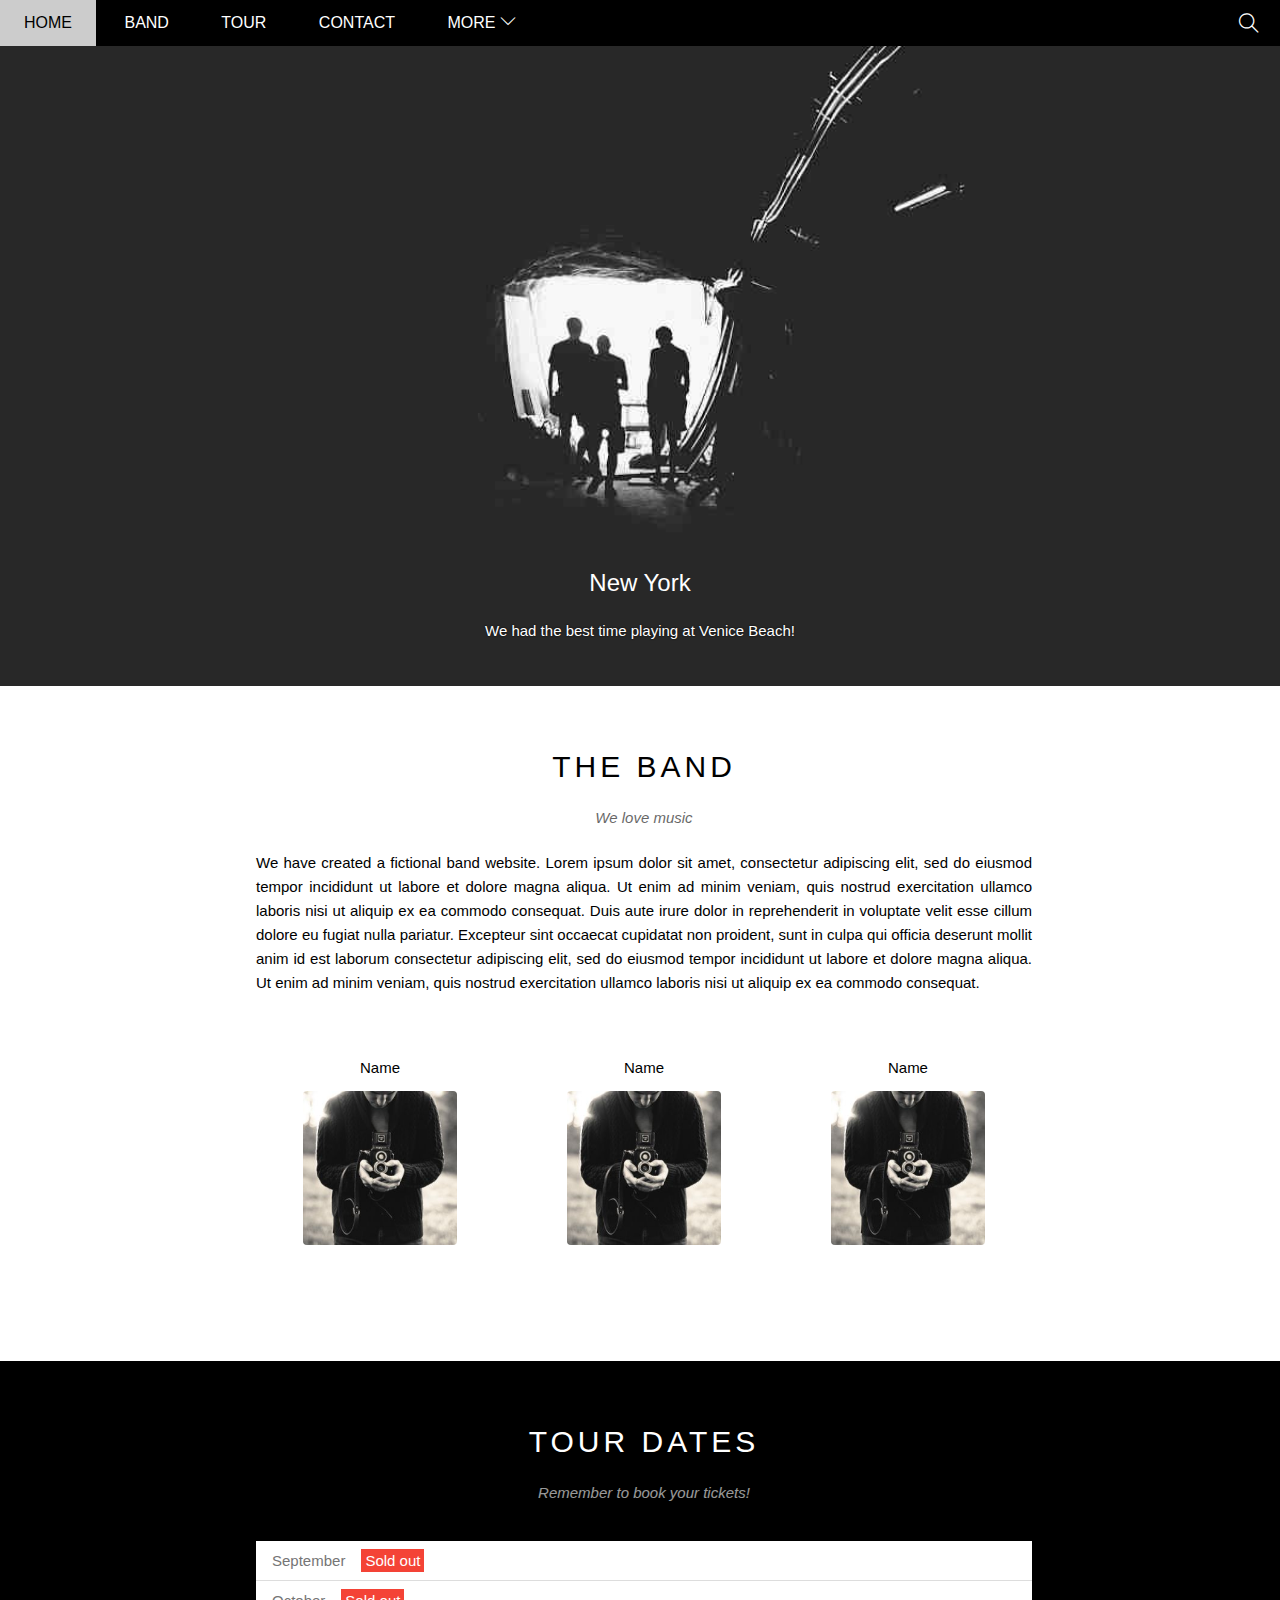
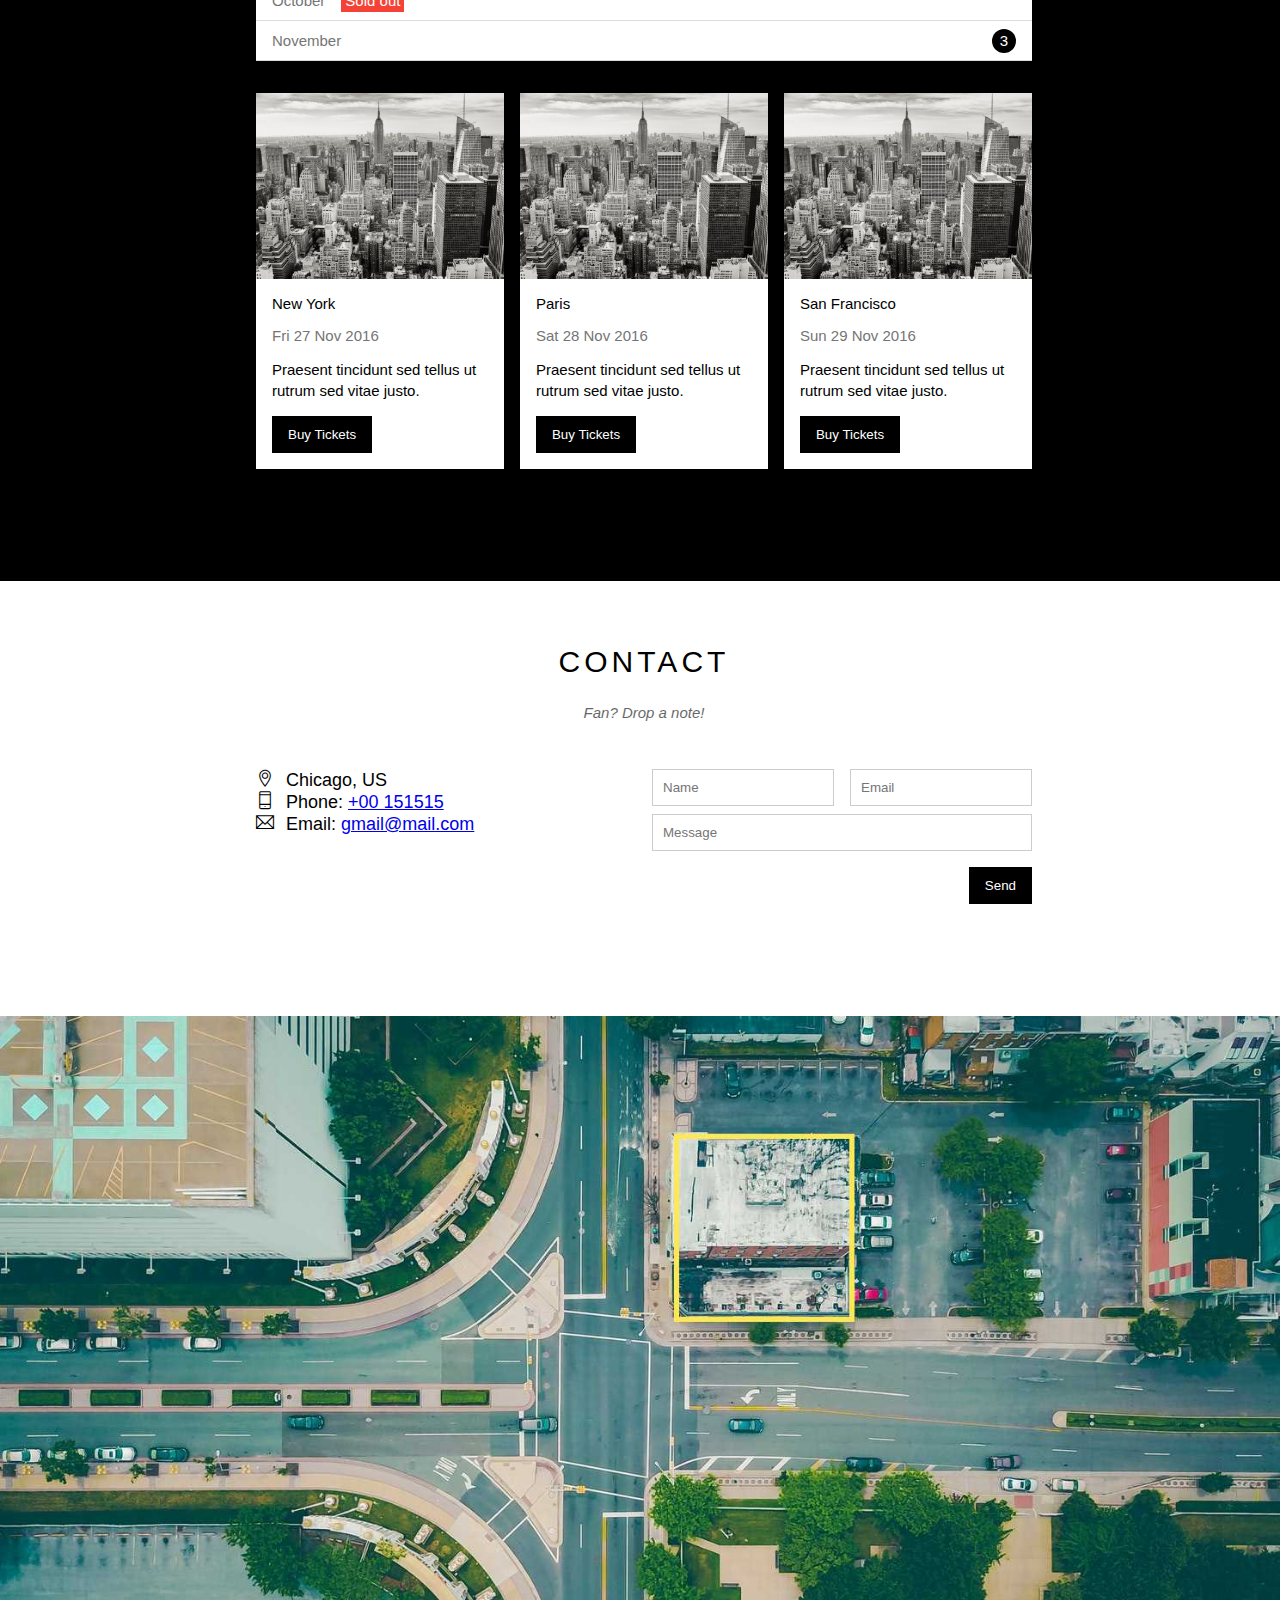
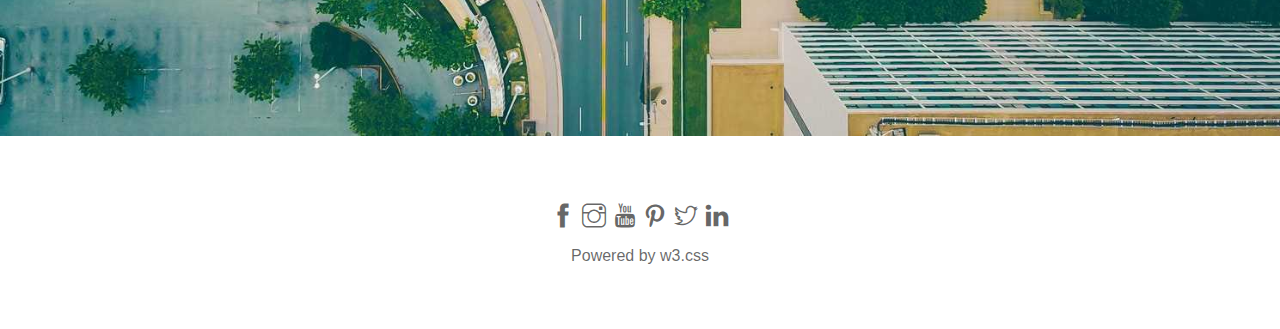
<file: w3_band/index.html>
<!DOCTYPE html>
<html>

<head>
  <title>W3 Band</title>
  <meta charset="UTF-8" />
  <meta name="viewport" content="width=device-width, initial-scale=1" />
  <link rel="stylesheet" href="./assets/css/style.css" />
  <link rel="stylesheet" href="./assets/css/responsive.css" />
  <link rel="stylesheet" href="./assets/fonts/themify-icons/themify-icons.css" />
</head>

<body>
  <div id="main">
    <div id="header">
      <ul id="nav">
        <li><a href="#">Home</a></li>
        <li><a href="#band">Band</a></li>
        <li><a href="#tour">Tour</a></li>
        <li><a href="#contact">Contact</a></li>
        <li>
          <a href="#">More
            <i class="nav-arrow-down ti-angle-down"></i>
          </a>
          <ul class="subnav">
            <li><a href="#">Merchandise</a></li>
            <li><a href="#">Extras</a></li>
            <li><a href="#">Media</a></li>
          </ul>
        </li>
      </ul>
      <div class="search-btn">
        <i class="search-icon ti-search"></i>
      </div>

      <div id="mobile-menu" class="mobile-menu-btn">
        <i class="menu-icon ti-menu"></i>
      </div>
    </div>
    <div id="slider">
      <div class="text-content">
        <div class="text-heading">New York</div>
        <div class="text-description">
          We had the best time playing at Venice Beach!
        </div>
      </div>
    </div>
    <div id="content">
      <div id="band" class="content-section">
        <h2 class="section-heading">THE BAND</h2>
        <p class="section-sub-heading">We love music</p>
        <p class="about-text">
          We have created a fictional band website. Lorem ipsum dolor sit
          amet, consectetur adipiscing elit, sed do eiusmod tempor incididunt
          ut labore et dolore magna aliqua. Ut enim ad minim veniam, quis
          nostrud exercitation ullamco laboris nisi ut aliquip ex ea commodo
          consequat. Duis aute irure dolor in reprehenderit in voluptate velit
          esse cillum dolore eu fugiat nulla pariatur. Excepteur sint occaecat
          cupidatat non proident, sunt in culpa qui officia deserunt mollit
          anim id est laborum consectetur adipiscing elit, sed do eiusmod
          tempor incididunt ut labore et dolore magna aliqua. Ut enim ad minim
          veniam, quis nostrud exercitation ullamco laboris nisi ut aliquip ex
          ea commodo consequat.
        </p>
        <div class="row member-list">
          <div class="col col-third text-center s-col-full mt-32">
            <p class="member-name">Name</p>
            <img src="./assets/images/band/bandmember.jpg" alt="" class="member-img" />
          </div>
          <div class="col col-third text-center s-col-full mt-32">
            <p class="member-name">Name</p>
            <img src="./assets/images/band/bandmember.jpg" alt="" class="member-img" />
          </div>
          <div class="col col-third text-center s-col-full mt-32">
            <p class="member-name">Name</p>
            <img src="./assets/images/band/bandmember.jpg" alt="" class="member-img" />
          </div>
        </div>
      </div>

      <div id="tour" class="tour-section">
        <div class="content-section">
          <h2 class="section-heading text-white">TOUR DATES</h2>
          <p class="section-sub-heading text-white">
            Remember to book your tickets!
          </p>

          <ul class="tickets-list">
            <li>September<span class="sold-out">Sold out</span></li>
            <li>October<span class="sold-out">Sold out</span></li>
            <li>November<span class="quantity">3</span></li>
          </ul>

          <div class="row places-list">
            <div class="col col-third mt-16 s-col-full">
              <img src="./assets/images/places/newyork.jpg" alt="New York" class="place-img" />
              <div class="place-body">
                <h3 class="place-heading">New York</h3>
                <p class="place-time">Fri 27 Nov 2016</p>
                <p class="place-decs">
                  Praesent tincidunt sed tellus ut rutrum sed vitae justo.
                </p>
                <button class="btn js-buy-ticket s-full-width">Buy Tickets</button>
              </div>
            </div>
            <div class="col col-third mt-16 s-col-full">
              <img src="./assets/images/places/newyork.jpg" alt="Paris" class="place-img" />
              <div class="place-body">
                <h3 class="place-heading">Paris</h3>
                <p class="place-time">Sat 28 Nov 2016</p>
                <p class="place-decs">
                  Praesent tincidunt sed tellus ut rutrum sed vitae justo.
                </p>
                <button class="btn js-buy-ticket s-full-width">Buy Tickets</button>
              </div>
            </div>
            <div class="col col-third mt-16 s-col-full">
              <img src="./assets/images/places/newyork.jpg" alt="San Francisco" class="place-img" />
              <div class="place-body">
                <h3 class="place-heading">San Francisco</h3>
                <p class="place-time">Sun 29 Nov 2016</p>
                <p class="place-decs">
                  Praesent tincidunt sed tellus ut rutrum sed vitae justo.
                </p>
                <button class="btn js-buy-ticket s-full-width">Buy Tickets</button>
              </div>
            </div>
          </div>
        </div>
      </div>

      <div id="contact" class="content-section">
        <h2 class="section-heading">CONTACT</h2>
        <p class="section-sub-heading">Fan? Drop a note!</p>

        <div class="row contact-content">
          <div class="col col-half contact-info s-col-full">
            <p><i class="ti-location-pin"></i>Chicago, US</p>
            <p><i class="ti-mobile"></i>Phone: <a href="tel:+00 151515">+00 151515</a></p>
            <p><i class="ti-email"></i>Email: <a href="mailto:gmail@mail.com">gmail@mail.com</a></p>
          </div>
          <div class="col col-half s-col-full contact-form ">
            <form action="">
              <div class="row">
                <div class="col col-half s-col-full s-mt-8">
                  <input type="text" name="" id="" class="form-control" placeholder="Name" required />
                </div>
                <div class="col col-half s-col-full s-mt-8">
                  <input type="email" name="" id="" class="form-control" placeholder="Email" required />
                </div>
              </div>
              <div class="row mt-8">
                <div class="col col-full">
                  <input type="text" name="" id="" class="form-control" placeholder="Message" required />
                </div>
              </div>
              <input class="contact-submit-btn btn mt-16 pull-right s-full-width" type="submit" value="Send" />
            </form>
          </div>
        </div>
      </div>

      <div class="map-section">
        <img src="./assets/images/map/map.jpg" alt="Map" />
      </div>
    </div>
    <div class="footer">
      <div class="social-list">
        <a href=""><i class="ti-facebook"></i></a>
        <a href=""><i class="ti-instagram"></i></a>
        <a href=""><i class="ti-youtube"></i></a>
        <a href=""><i class="ti-pinterest"></i></a>
        <a href=""><i class="ti-twitter"></i></a>
        <a href=""><i class="ti-linkedin"></i></a>
      </div>
      <p class="copyright">Powered by <a>w3.css</a></p>
    </div>
  </div>

  <div class="modal js-modal">
    <div class="modal-container js-modal-container">
      <div class="modal-close js-modal-close"><i class="ti-close"></i></div>
      <header class="modal-header">
        <i class="modal-heading-icon ti-bag"></i>
        Tickets
      </header>
      <div class="modal-body">
        <label for="ticket-quantity" class="modal-label">
          <i class="ti-shopping-cart"></i>
          Tickets, $15 per person
        </label>
        <input id="ticket-quantity" type="text" class="modal-input" placeholder="How many?" />

        <label for="ticket-email" class="modal-label">
          <i class="ti-user"></i>
          Send to
        </label>
        <input id="ticket-email" type="email" class="modal-input" placeholder="Enter email..." />

        <button id="buy-tickets">
          Pay
          <i class="ti-check"></i>
        </button>
      </div>

      <footer class="modal-footer">
        <p class="modal-help">Need <a href="#">help?</a></p>
      </footer>
    </div>
  </div>
</body>

<script>
  const buyBtns = document.querySelectorAll(".js-buy-ticket");
  const modal = document.querySelector(".js-modal");
  const modalContainer = document.querySelector(".js-modal-container");
  const modalClose = document.querySelector(".js-modal-close");

  function showBuyTickets() {
    modal.classList.add("open");
  }

  function hideBuyTickets() {
    modal.classList.remove("open");
  }

  for (const buyBtn of buyBtns) {
    buyBtn.addEventListener("click", showBuyTickets);
  }

  modalClose.addEventListener("click", hideBuyTickets);

  modal.addEventListener("click", hideBuyTickets);

  modalContainer.addEventListener("click", function (event) {
    event.stopPropagation();
  });
</script>
<script>
  var header = document.getElementById('header');
  var mobileMenu = document.getElementById('mobile-menu');
  var heightHeader = header.clientHeight;

  mobileMenu.onclick = function () {
    var isClosed = header.clientHeight === heightHeader;
    if (isClosed) {
      header.style.height = 'auto';

    } else {
      header.style.height = null;
    }
  }

  var menuItems = document.querySelectorAll('#nav li a[href*="#"]')

  for (var i = 0; i < menuItems.length; i++) {
    var menuItem = menuItems[i];

    menuItem.onclick = function (event) {
      var isParentMenu = this.nextElementSibling && this.nextElementSibling.classList.contains('subnav');
      if (!isParentMenu) {
        event.preventDefault();
      } else {
        header.style.height = null;
      }

    }
  }
</script>

</html>
</file>
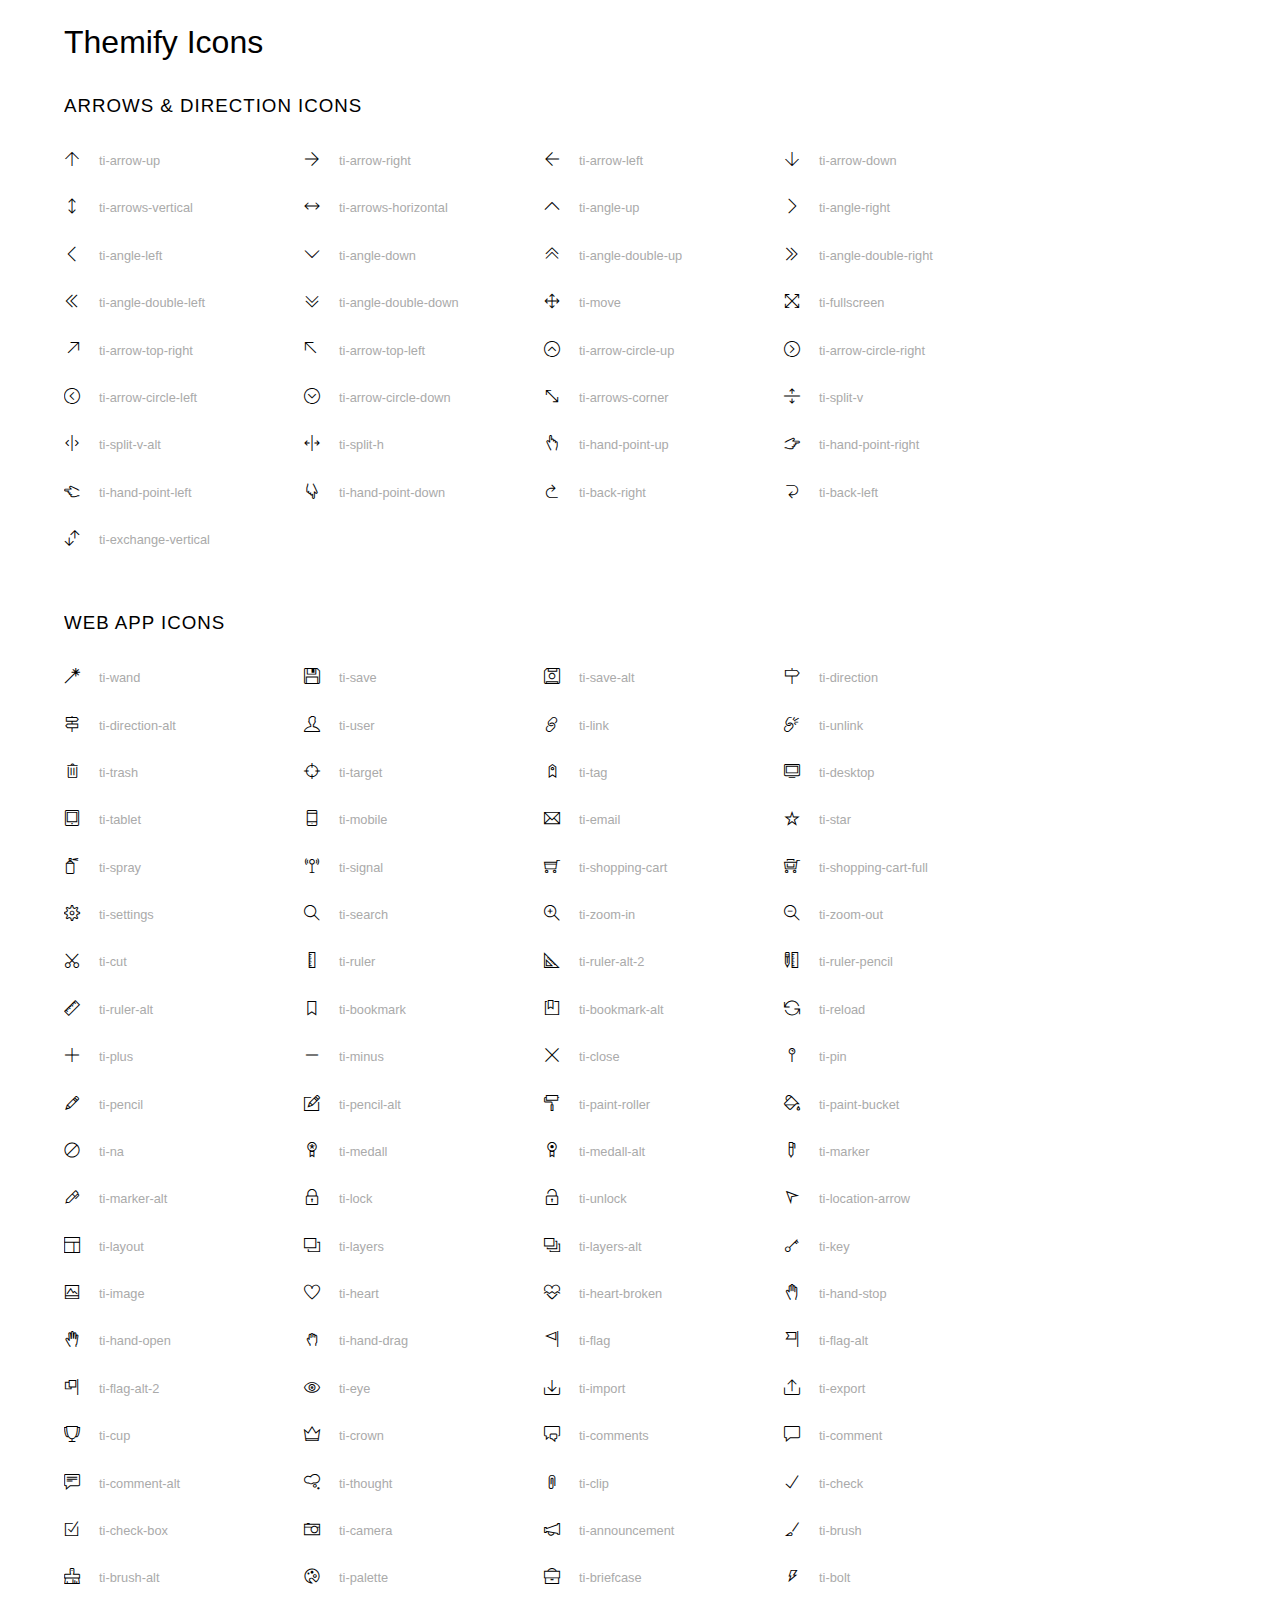
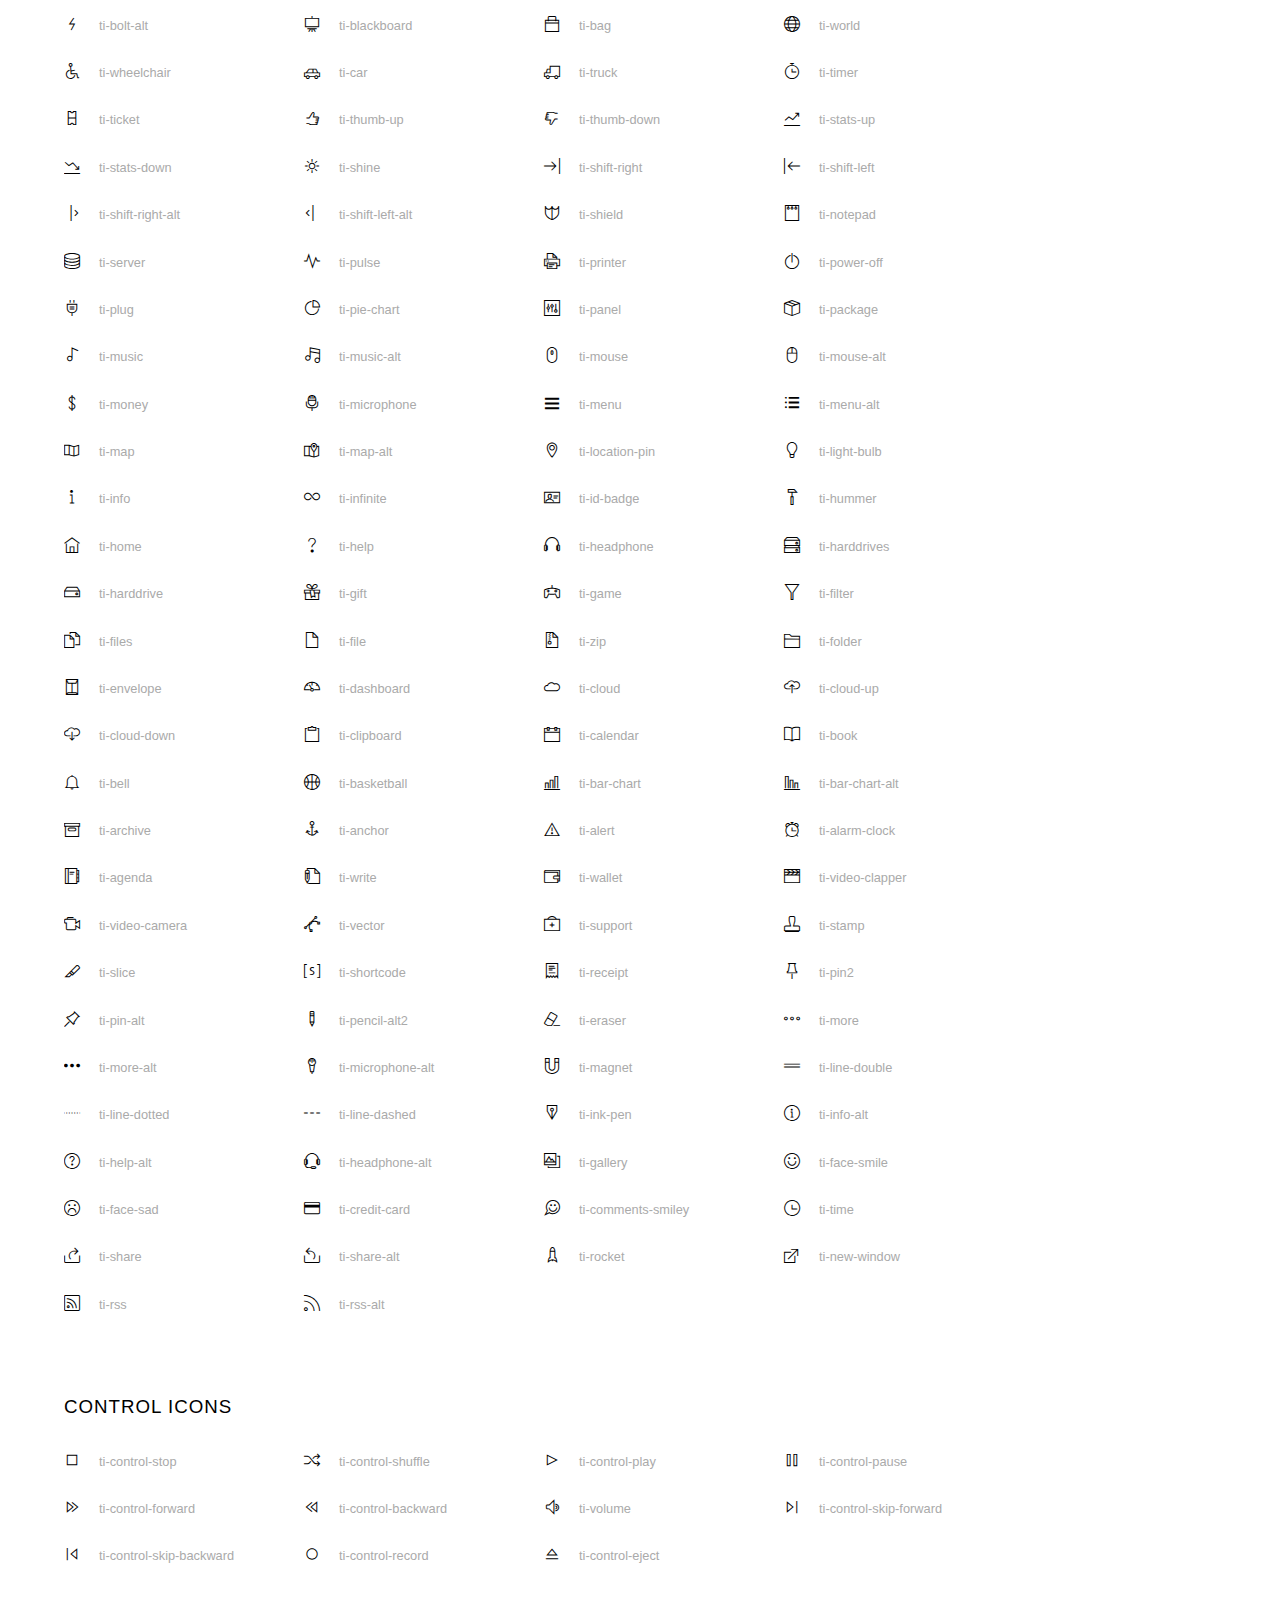
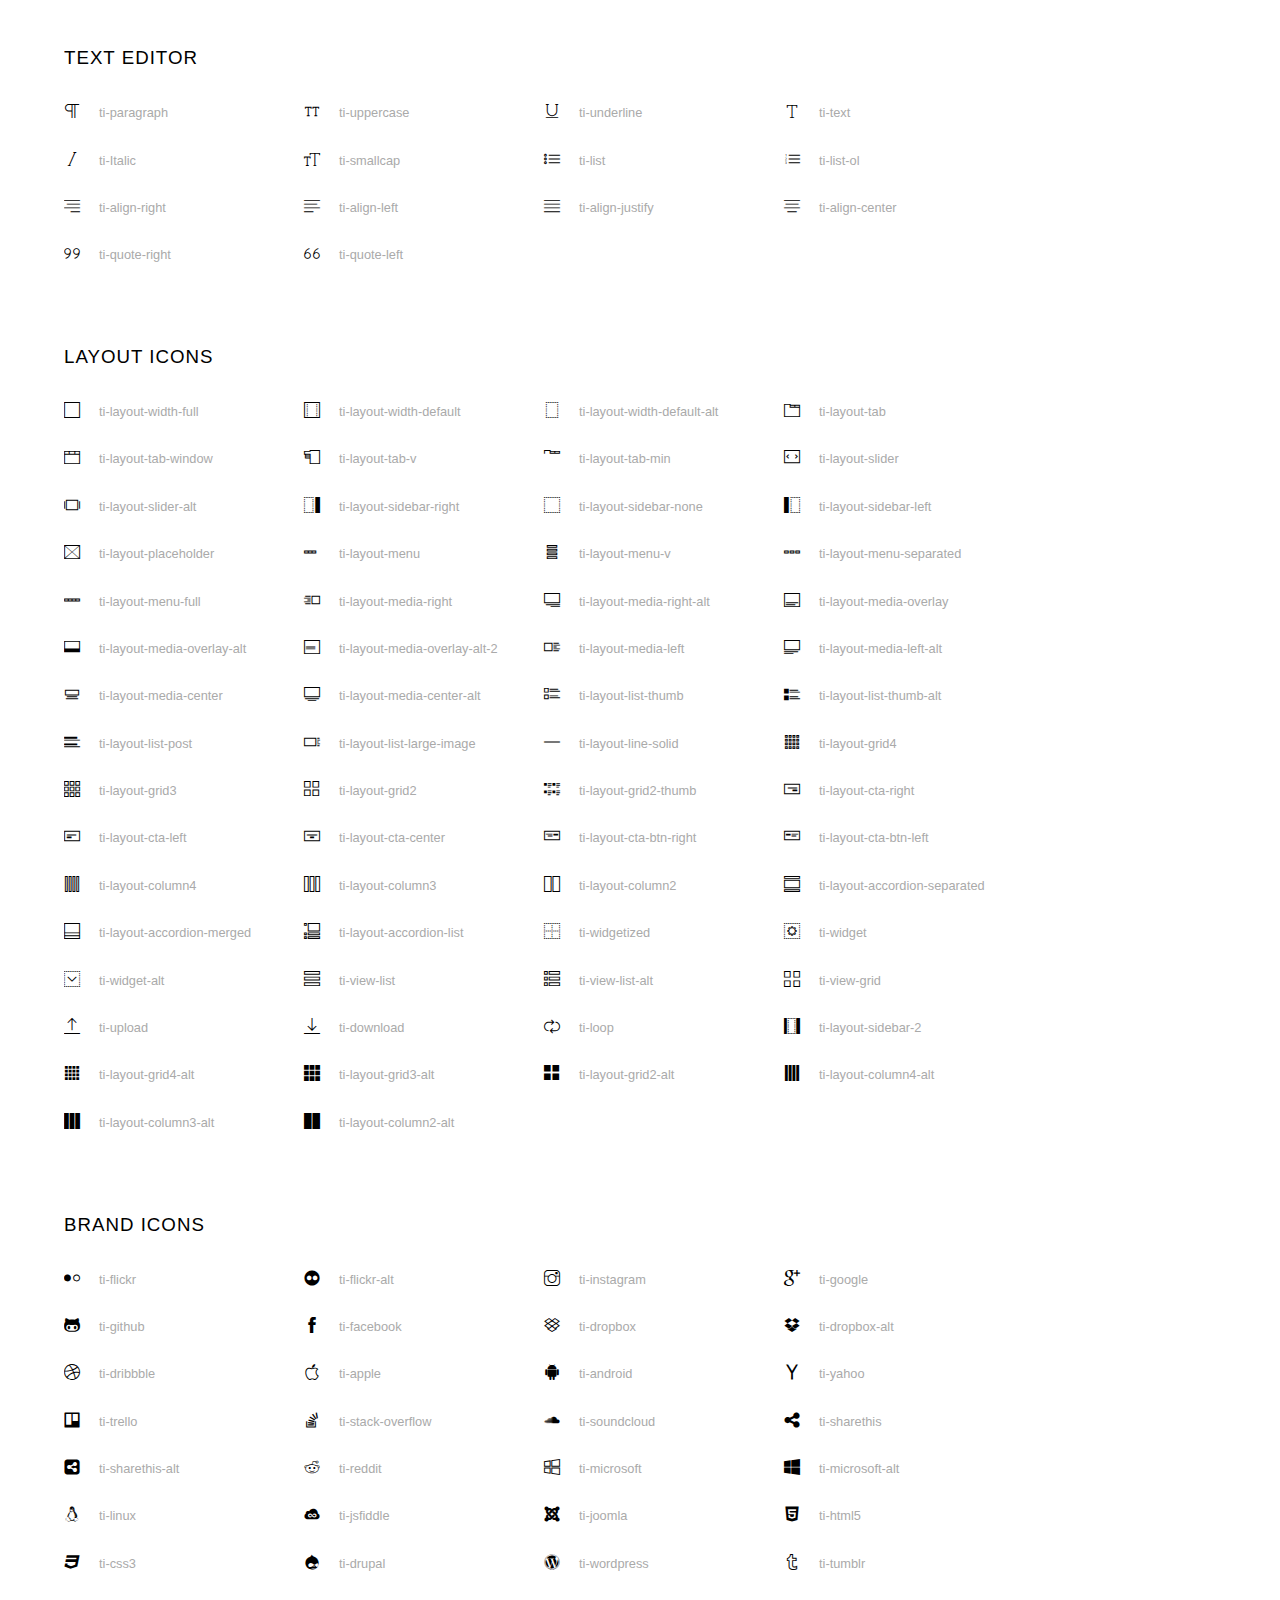
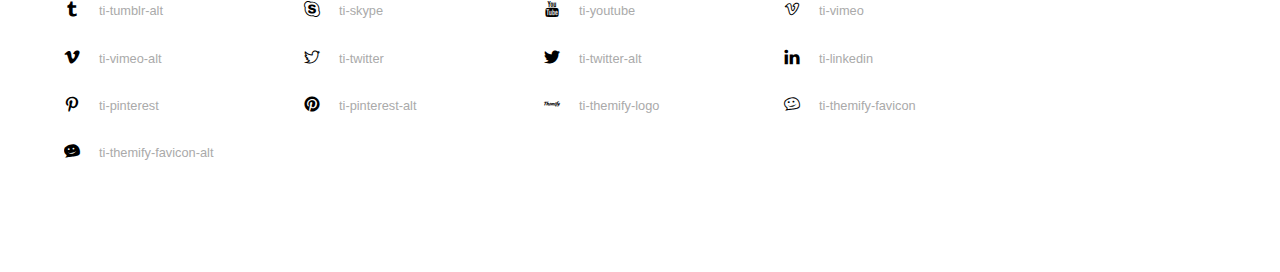
<file: w3_band/assets/fonts/themify-icons/index.html>
<!doctype html>
<html>
<head>
	<meta charset="utf-8">
	<title>Themify Icon Font</title>
	<meta name="viewport" content="width=device-width">
	<link rel="stylesheet" href="demo-files/demo.css">
	<link rel="stylesheet" href="themify-icons.css">
	<!--[if lt IE 8]><!-->
	<link rel="stylesheet" href="ie7/ie7.css">
	<!--<![endif]-->
</head>
<body>
	<h1>Themify Icons</h1>

	<div class="icon-section">

		<div class="icon-section">
			<h3>Arrows &amp; Direction Icons </h3>

			<div class="icon-container">
				<span class="ti-arrow-up"></span><span class="icon-name"> ti-arrow-up</span>
			</div>
			<div class="icon-container">
				<span class="ti-arrow-right"></span><span class="icon-name"> ti-arrow-right</span>
			</div>
			<div class="icon-container">
				<span class="ti-arrow-left"></span><span class="icon-name"> ti-arrow-left</span>
			</div>
			<div class="icon-container">
				<span class="ti-arrow-down"></span><span class="icon-name"> ti-arrow-down</span>
			</div>
			<div class="icon-container">
				<span class="ti-arrows-vertical"></span><span class="icon-name"> ti-arrows-vertical</span>
			</div>
			<div class="icon-container">
				<span class="ti-arrows-horizontal"></span><span class="icon-name"> ti-arrows-horizontal</span>
			</div>
			<div class="icon-container">
				<span class="ti-angle-up"></span><span class="icon-name"> ti-angle-up</span>
			</div>
			<div class="icon-container">
				<span class="ti-angle-right"></span><span class="icon-name"> ti-angle-right</span>
			</div>
			<div class="icon-container">
				<span class="ti-angle-left"></span><span class="icon-name"> ti-angle-left</span>
			</div>
			<div class="icon-container">
				<span class="ti-angle-down"></span><span class="icon-name"> ti-angle-down</span>
			</div>	
			<div class="icon-container">
				<span class="ti-angle-double-up"></span><span class="icon-name"> ti-angle-double-up</span>
			</div>
			<div class="icon-container">
				<span class="ti-angle-double-right"></span><span class="icon-name"> ti-angle-double-right</span>
			</div>
			<div class="icon-container">
				<span class="ti-angle-double-left"></span><span class="icon-name"> ti-angle-double-left</span>
			</div>
			<div class="icon-container">
				<span class="ti-angle-double-down"></span><span class="icon-name"> ti-angle-double-down</span>
			</div>					
			<div class="icon-container">
				<span class="ti-move"></span><span class="icon-name"> ti-move</span>
			</div>
			<div class="icon-container">
				<span class="ti-fullscreen"></span><span class="icon-name"> ti-fullscreen</span>
			</div>
			<div class="icon-container">
				<span class="ti-arrow-top-right"></span><span class="icon-name"> ti-arrow-top-right</span>
			</div>
			<div class="icon-container">
				<span class="ti-arrow-top-left"></span><span class="icon-name"> ti-arrow-top-left</span>
			</div>
			<div class="icon-container">
				<span class="ti-arrow-circle-up"></span><span class="icon-name"> ti-arrow-circle-up</span>
			</div>
			<div class="icon-container">
				<span class="ti-arrow-circle-right"></span><span class="icon-name"> ti-arrow-circle-right</span>
			</div>
			<div class="icon-container">
				<span class="ti-arrow-circle-left"></span><span class="icon-name"> ti-arrow-circle-left</span>
			</div>
			<div class="icon-container">
				<span class="ti-arrow-circle-down"></span><span class="icon-name"> ti-arrow-circle-down</span>
			</div>
			<div class="icon-container">
				<span class="ti-arrows-corner"></span><span class="icon-name"> ti-arrows-corner</span>
			</div>
			<div class="icon-container">
				<span class="ti-split-v"></span><span class="icon-name"> ti-split-v</span>
			</div>

			<div class="icon-container">
				<span class="ti-split-v-alt"></span><span class="icon-name"> ti-split-v-alt</span>
			</div>
			<div class="icon-container">
				<span class="ti-split-h"></span><span class="icon-name"> ti-split-h</span>
			</div>
			<div class="icon-container">
				<span class="ti-hand-point-up"></span><span class="icon-name"> ti-hand-point-up</span>
			</div>
			<div class="icon-container">
				<span class="ti-hand-point-right"></span><span class="icon-name"> ti-hand-point-right</span>
			</div>
			<div class="icon-container">
				<span class="ti-hand-point-left"></span><span class="icon-name"> ti-hand-point-left</span>
			</div>
			<div class="icon-container">
				<span class="ti-hand-point-down"></span><span class="icon-name"> ti-hand-point-down</span>
			</div>
			<div class="icon-container">
				<span class="ti-back-right"></span><span class="icon-name"> ti-back-right</span>
			</div>
			<div class="icon-container">
				<span class="ti-back-left"></span><span class="icon-name"> ti-back-left</span>
			</div>
			<div class="icon-container">
				<span class="ti-exchange-vertical"></span><span class="icon-name"> ti-exchange-vertical</span>
			</div>

		</div> <!-- Arrows Icons -->



		<h3>Web App Icons</h3>
		
		<div class="icon-section">

			<div class="icon-container">
				<span class="ti-wand"></span><span class="icon-name"> ti-wand</span>
			</div>
			<div class="icon-container">
				<span class="ti-save"></span><span class="icon-name"> ti-save</span>
			</div>
			<div class="icon-container">
				<span class="ti-save-alt"></span><span class="icon-name"> ti-save-alt</span>
			</div>

			<div class="icon-container">
				<span class="ti-direction"></span><span class="icon-name"> ti-direction</span>
			</div>
			<div class="icon-container">
				<span class="ti-direction-alt"></span><span class="icon-name"> ti-direction-alt</span>
			</div>
			<div class="icon-container">
				<span class="ti-user"></span><span class="icon-name"> ti-user</span>
			</div>
			<div class="icon-container">
				<span class="ti-link"></span><span class="icon-name"> ti-link</span>
			</div>
			<div class="icon-container">
				<span class="ti-unlink"></span><span class="icon-name"> ti-unlink</span>
			</div>
			<div class="icon-container">
				<span class="ti-trash"></span><span class="icon-name"> ti-trash</span>
			</div>
			<div class="icon-container">
				<span class="ti-target"></span><span class="icon-name"> ti-target</span>
			</div>
			<div class="icon-container">
				<span class="ti-tag"></span><span class="icon-name"> ti-tag</span>
			</div>
			<div class="icon-container">
				<span class="ti-desktop"></span><span class="icon-name"> ti-desktop</span>
			</div>
			<div class="icon-container">
				<span class="ti-tablet"></span><span class="icon-name"> ti-tablet</span>
			</div>
			<div class="icon-container">
				<span class="ti-mobile"></span><span class="icon-name"> ti-mobile</span>
			</div>
			<div class="icon-container">
				<span class="ti-email"></span><span class="icon-name"> ti-email</span>
			</div>	
			<div class="icon-container">
				<span class="ti-star"></span><span class="icon-name"> ti-star</span>
			</div>
			<div class="icon-container">
				<span class="ti-spray"></span><span class="icon-name"> ti-spray</span>
			</div>
			<div class="icon-container">
				<span class="ti-signal"></span><span class="icon-name"> ti-signal</span>
			</div>
			<div class="icon-container">
				<span class="ti-shopping-cart"></span><span class="icon-name"> ti-shopping-cart</span>
			</div>
			<div class="icon-container">
				<span class="ti-shopping-cart-full"></span><span class="icon-name"> ti-shopping-cart-full</span>
			</div>
			<div class="icon-container">
				<span class="ti-settings"></span><span class="icon-name"> ti-settings</span>
			</div>
			<div class="icon-container">
				<span class="ti-search"></span><span class="icon-name"> ti-search</span>
			</div>
			<div class="icon-container">
				<span class="ti-zoom-in"></span><span class="icon-name"> ti-zoom-in</span>
			</div>
			<div class="icon-container">
				<span class="ti-zoom-out"></span><span class="icon-name"> ti-zoom-out</span>
			</div>
			<div class="icon-container">
				<span class="ti-cut"></span><span class="icon-name"> ti-cut</span>
			</div>
			<div class="icon-container">
				<span class="ti-ruler"></span><span class="icon-name"> ti-ruler</span>
			</div>
			<div class="icon-container">
				<span class="ti-ruler-alt-2"></span><span class="icon-name"> ti-ruler-alt-2</span>
			</div>			
			<div class="icon-container">
				<span class="ti-ruler-pencil"></span><span class="icon-name"> ti-ruler-pencil</span>
			</div>
			<div class="icon-container">
				<span class="ti-ruler-alt"></span><span class="icon-name"> ti-ruler-alt</span>
			</div>
			<div class="icon-container">
				<span class="ti-bookmark"></span><span class="icon-name"> ti-bookmark</span>
			</div>
			<div class="icon-container">
				<span class="ti-bookmark-alt"></span><span class="icon-name"> ti-bookmark-alt</span>
			</div>
			<div class="icon-container">
				<span class="ti-reload"></span><span class="icon-name"> ti-reload</span>
			</div>
			<div class="icon-container">
				<span class="ti-plus"></span><span class="icon-name"> ti-plus</span>
			</div>
			<div class="icon-container">
				<span class="ti-minus"></span><span class="icon-name"> ti-minus</span>
			</div>
			<div class="icon-container">
				<span class="ti-close"></span><span class="icon-name"> ti-close</span>
			</div>			
			<div class="icon-container">
				<span class="ti-pin"></span><span class="icon-name"> ti-pin</span>
			</div>
			<div class="icon-container">
				<span class="ti-pencil"></span><span class="icon-name"> ti-pencil</span>
			</div>
					
		  	<div class="icon-container">
				<span class="ti-pencil-alt"></span><span class="icon-name"> ti-pencil-alt</span>
			</div>
			<div class="icon-container">
				<span class="ti-paint-roller"></span><span class="icon-name"> ti-paint-roller</span>
			</div>
			<div class="icon-container">
				<span class="ti-paint-bucket"></span><span class="icon-name"> ti-paint-bucket</span>
			</div>
			<div class="icon-container">
				<span class="ti-na"></span><span class="icon-name"> ti-na</span>
			</div>
			<div class="icon-container">
				<span class="ti-medall"></span><span class="icon-name"> ti-medall</span>
			</div>
			<div class="icon-container">
				<span class="ti-medall-alt"></span><span class="icon-name"> ti-medall-alt</span>
			</div>
			<div class="icon-container">
				<span class="ti-marker"></span><span class="icon-name"> ti-marker</span>
			</div>
			<div class="icon-container">
				<span class="ti-marker-alt"></span><span class="icon-name"> ti-marker-alt</span>
			</div>

			<div class="icon-container">
				<span class="ti-lock"></span><span class="icon-name"> ti-lock</span>
			</div>
			<div class="icon-container">
				<span class="ti-unlock"></span><span class="icon-name"> ti-unlock</span>
			</div>
			<div class="icon-container">
				<span class="ti-location-arrow"></span><span class="icon-name"> ti-location-arrow</span>
			</div>
			<div class="icon-container">
				<span class="ti-layout"></span><span class="icon-name"> ti-layout</span>
			</div>
			<div class="icon-container">
				<span class="ti-layers"></span><span class="icon-name"> ti-layers</span>
			</div>
			<div class="icon-container">
				<span class="ti-layers-alt"></span><span class="icon-name"> ti-layers-alt</span>
			</div>
			<div class="icon-container">
				<span class="ti-key"></span><span class="icon-name"> ti-key</span>
			</div>
			<div class="icon-container">
				<span class="ti-image"></span><span class="icon-name"> ti-image</span>
			</div>
			<div class="icon-container">
				<span class="ti-heart"></span><span class="icon-name"> ti-heart</span>
			</div>
			<div class="icon-container">
				<span class="ti-heart-broken"></span><span class="icon-name"> ti-heart-broken</span>
			</div>
			<div class="icon-container">
				<span class="ti-hand-stop"></span><span class="icon-name"> ti-hand-stop</span>
			</div>
			<div class="icon-container">
				<span class="ti-hand-open"></span><span class="icon-name"> ti-hand-open</span>
			</div>
			<div class="icon-container">
				<span class="ti-hand-drag"></span><span class="icon-name"> ti-hand-drag</span>
			</div>
			<div class="icon-container">
				<span class="ti-flag"></span><span class="icon-name"> ti-flag</span>
			</div>
			<div class="icon-container">
				<span class="ti-flag-alt"></span><span class="icon-name"> ti-flag-alt</span>
			</div>
			<div class="icon-container">
				<span class="ti-flag-alt-2"></span><span class="icon-name"> ti-flag-alt-2</span>
			</div>
			<div class="icon-container">
				<span class="ti-eye"></span><span class="icon-name"> ti-eye</span>
			</div>
			<div class="icon-container">
				<span class="ti-import"></span><span class="icon-name"> ti-import</span>
			</div>			
			<div class="icon-container">
				<span class="ti-export"></span><span class="icon-name"> ti-export</span>
			</div>
			<div class="icon-container">
				<span class="ti-cup"></span><span class="icon-name"> ti-cup</span>
			</div>
			<div class="icon-container">
				<span class="ti-crown"></span><span class="icon-name"> ti-crown</span>
			</div>
			<div class="icon-container">
				<span class="ti-comments"></span><span class="icon-name"> ti-comments</span>
			</div>
			<div class="icon-container">
				<span class="ti-comment"></span><span class="icon-name"> ti-comment</span>
			</div>
			<div class="icon-container">
				<span class="ti-comment-alt"></span><span class="icon-name"> ti-comment-alt</span>
			</div>
			<div class="icon-container">
				<span class="ti-thought"></span><span class="icon-name"> ti-thought</span>
			</div>			
			<div class="icon-container">
				<span class="ti-clip"></span><span class="icon-name"> ti-clip</span>
			</div>

			<div class="icon-container">
				<span class="ti-check"></span><span class="icon-name"> ti-check</span>
			</div>
			<div class="icon-container">
				<span class="ti-check-box"></span><span class="icon-name"> ti-check-box</span>
			</div>
			<div class="icon-container">
				<span class="ti-camera"></span><span class="icon-name"> ti-camera</span>
			</div>
			<div class="icon-container">
				<span class="ti-announcement"></span><span class="icon-name"> ti-announcement</span>
			</div>
			<div class="icon-container">
				<span class="ti-brush"></span><span class="icon-name"> ti-brush</span>
			</div>
			<div class="icon-container">
				<span class="ti-brush-alt"></span><span class="icon-name"> ti-brush-alt</span>
			</div>
			<div class="icon-container">
				<span class="ti-palette"></span><span class="icon-name"> ti-palette</span>
			</div>			
			<div class="icon-container">
				<span class="ti-briefcase"></span><span class="icon-name"> ti-briefcase</span>
			</div>
			<div class="icon-container">
				<span class="ti-bolt"></span><span class="icon-name"> ti-bolt</span>
			</div>
			<div class="icon-container">
				<span class="ti-bolt-alt"></span><span class="icon-name"> ti-bolt-alt</span>
			</div>
			<div class="icon-container">
				<span class="ti-blackboard"></span><span class="icon-name"> ti-blackboard</span>
			</div>
			<div class="icon-container">
				<span class="ti-bag"></span><span class="icon-name"> ti-bag</span>
			</div>
			<div class="icon-container">
				<span class="ti-world"></span><span class="icon-name"> ti-world</span>
			</div>
			<div class="icon-container">
				<span class="ti-wheelchair"></span><span class="icon-name"> ti-wheelchair</span>
			</div>
			<div class="icon-container">
				<span class="ti-car"></span><span class="icon-name"> ti-car</span>
			</div>
			<div class="icon-container">
				<span class="ti-truck"></span><span class="icon-name"> ti-truck</span>
			</div>
			<div class="icon-container">
				<span class="ti-timer"></span><span class="icon-name"> ti-timer</span>
			</div>
			<div class="icon-container">
				<span class="ti-ticket"></span><span class="icon-name"> ti-ticket</span>
			</div>
			<div class="icon-container">
				<span class="ti-thumb-up"></span><span class="icon-name"> ti-thumb-up</span>
			</div>
			<div class="icon-container">
				<span class="ti-thumb-down"></span><span class="icon-name"> ti-thumb-down</span>
			</div>

			<div class="icon-container">
				<span class="ti-stats-up"></span><span class="icon-name"> ti-stats-up</span>
			</div>
			<div class="icon-container">
				<span class="ti-stats-down"></span><span class="icon-name"> ti-stats-down</span>
			</div>
			<div class="icon-container">
				<span class="ti-shine"></span><span class="icon-name"> ti-shine</span>
			</div>
			<div class="icon-container">
				<span class="ti-shift-right"></span><span class="icon-name"> ti-shift-right</span>
			</div>
			<div class="icon-container">
				<span class="ti-shift-left"></span><span class="icon-name"> ti-shift-left</span>
			</div>

			<div class="icon-container">
				<span class="ti-shift-right-alt"></span><span class="icon-name"> ti-shift-right-alt</span>
			</div>
			<div class="icon-container">
				<span class="ti-shift-left-alt"></span><span class="icon-name"> ti-shift-left-alt</span>
			</div>
			<div class="icon-container">
				<span class="ti-shield"></span><span class="icon-name"> ti-shield</span>
			</div>
			<div class="icon-container">
				<span class="ti-notepad"></span><span class="icon-name"> ti-notepad</span>
			</div>
			<div class="icon-container">
				<span class="ti-server"></span><span class="icon-name"> ti-server</span>
			</div>

			<div class="icon-container">
				<span class="ti-pulse"></span><span class="icon-name"> ti-pulse</span>
			</div>
			<div class="icon-container">
				<span class="ti-printer"></span><span class="icon-name"> ti-printer</span>
			</div>
			<div class="icon-container">
				<span class="ti-power-off"></span><span class="icon-name"> ti-power-off</span>
			</div>
			<div class="icon-container">
				<span class="ti-plug"></span><span class="icon-name"> ti-plug</span>
			</div>
			<div class="icon-container">
				<span class="ti-pie-chart"></span><span class="icon-name"> ti-pie-chart</span>
			</div>

			<div class="icon-container">
				<span class="ti-panel"></span><span class="icon-name"> ti-panel</span>
			</div>
			<div class="icon-container">
				<span class="ti-package"></span><span class="icon-name"> ti-package</span>
			</div>
			<div class="icon-container">
				<span class="ti-music"></span><span class="icon-name"> ti-music</span>
			</div>
			<div class="icon-container">
				<span class="ti-music-alt"></span><span class="icon-name"> ti-music-alt</span>
			</div>
			<div class="icon-container">
				<span class="ti-mouse"></span><span class="icon-name"> ti-mouse</span>
			</div>
			<div class="icon-container">
				<span class="ti-mouse-alt"></span><span class="icon-name"> ti-mouse-alt</span>
			</div>
			<div class="icon-container">
				<span class="ti-money"></span><span class="icon-name"> ti-money</span>
			</div>
			<div class="icon-container">
				<span class="ti-microphone"></span><span class="icon-name"> ti-microphone</span>
			</div>
			<div class="icon-container">
				<span class="ti-menu"></span><span class="icon-name"> ti-menu</span>
			</div>
			<div class="icon-container">
				<span class="ti-menu-alt"></span><span class="icon-name"> ti-menu-alt</span>
			</div>
			<div class="icon-container">
				<span class="ti-map"></span><span class="icon-name"> ti-map</span>
			</div>
			<div class="icon-container">
				<span class="ti-map-alt"></span><span class="icon-name"> ti-map-alt</span>
			</div>

			<div class="icon-container">
				<span class="ti-location-pin"></span><span class="icon-name"> ti-location-pin</span>
			</div>

			<div class="icon-container">
				<span class="ti-light-bulb"></span><span class="icon-name"> ti-light-bulb</span>
			</div>
			<div class="icon-container">
				<span class="ti-info"></span><span class="icon-name"> ti-info</span>
			</div>
			<div class="icon-container">
				<span class="ti-infinite"></span><span class="icon-name"> ti-infinite</span>
			</div>
			<div class="icon-container">
				<span class="ti-id-badge"></span><span class="icon-name"> ti-id-badge</span>
			</div>
			<div class="icon-container">
				<span class="ti-hummer"></span><span class="icon-name"> ti-hummer</span>
			</div>
			<div class="icon-container">
				<span class="ti-home"></span><span class="icon-name"> ti-home</span>
			</div>
			<div class="icon-container">
				<span class="ti-help"></span><span class="icon-name"> ti-help</span>
			</div>
			<div class="icon-container">
				<span class="ti-headphone"></span><span class="icon-name"> ti-headphone</span>
			</div>
			<div class="icon-container">
				<span class="ti-harddrives"></span><span class="icon-name"> ti-harddrives</span>
			</div>
			<div class="icon-container">
				<span class="ti-harddrive"></span><span class="icon-name"> ti-harddrive</span>
			</div>
			<div class="icon-container">
				<span class="ti-gift"></span><span class="icon-name"> ti-gift</span>
			</div>
			<div class="icon-container">
				<span class="ti-game"></span><span class="icon-name"> ti-game</span>
			</div>
			<div class="icon-container">
				<span class="ti-filter"></span><span class="icon-name"> ti-filter</span>
			</div>
			<div class="icon-container">
				<span class="ti-files"></span><span class="icon-name"> ti-files</span>
			</div>
			<div class="icon-container">
				<span class="ti-file"></span><span class="icon-name"> ti-file</span>
			</div>
			<div class="icon-container">
				<span class="ti-zip"></span><span class="icon-name"> ti-zip</span>
			</div>
			<div class="icon-container">
				<span class="ti-folder"></span><span class="icon-name"> ti-folder</span>
			</div>			
			<div class="icon-container">
				<span class="ti-envelope"></span><span class="icon-name"> ti-envelope</span>
			</div>


			<div class="icon-container">
				<span class="ti-dashboard"></span><span class="icon-name"> ti-dashboard</span>
			</div>
			<div class="icon-container">
				<span class="ti-cloud"></span><span class="icon-name"> ti-cloud</span>
			</div>
			<div class="icon-container">
				<span class="ti-cloud-up"></span><span class="icon-name"> ti-cloud-up</span>
			</div>
			<div class="icon-container">
				<span class="ti-cloud-down"></span><span class="icon-name"> ti-cloud-down</span>
			</div>
			<div class="icon-container">
				<span class="ti-clipboard"></span><span class="icon-name"> ti-clipboard</span>
			</div>
			<div class="icon-container">
				<span class="ti-calendar"></span><span class="icon-name"> ti-calendar</span>
			</div>
			<div class="icon-container">
				<span class="ti-book"></span><span class="icon-name"> ti-book</span>
			</div>
			<div class="icon-container">
				<span class="ti-bell"></span><span class="icon-name"> ti-bell</span>
			</div>
			<div class="icon-container">
				<span class="ti-basketball"></span><span class="icon-name"> ti-basketball</span>
			</div>
			<div class="icon-container">
				<span class="ti-bar-chart"></span><span class="icon-name"> ti-bar-chart</span>
			</div>
			<div class="icon-container">
				<span class="ti-bar-chart-alt"></span><span class="icon-name"> ti-bar-chart-alt</span>
			</div>


			<div class="icon-container">
				<span class="ti-archive"></span><span class="icon-name"> ti-archive</span>
			</div>
			<div class="icon-container">
				<span class="ti-anchor"></span><span class="icon-name"> ti-anchor</span>
			</div>

			<div class="icon-container">
				<span class="ti-alert"></span><span class="icon-name"> ti-alert</span>
			</div>
			<div class="icon-container">
				<span class="ti-alarm-clock"></span><span class="icon-name"> ti-alarm-clock</span>
			</div>
			<div class="icon-container">
				<span class="ti-agenda"></span><span class="icon-name"> ti-agenda</span>
			</div>
			<div class="icon-container">
				<span class="ti-write"></span><span class="icon-name"> ti-write</span>
			</div>

			<div class="icon-container">
				<span class="ti-wallet"></span><span class="icon-name"> ti-wallet</span>
			</div>
			<div class="icon-container">
				<span class="ti-video-clapper"></span><span class="icon-name"> ti-video-clapper</span>
			</div>
			<div class="icon-container">
				<span class="ti-video-camera"></span><span class="icon-name"> ti-video-camera</span>
			</div>
			<div class="icon-container">
				<span class="ti-vector"></span><span class="icon-name"> ti-vector</span>
			</div>

			<div class="icon-container">
				<span class="ti-support"></span><span class="icon-name"> ti-support</span>
			</div>
			<div class="icon-container">
				<span class="ti-stamp"></span><span class="icon-name"> ti-stamp</span>
			</div>
			<div class="icon-container">
				<span class="ti-slice"></span><span class="icon-name"> ti-slice</span>
			</div>
			<div class="icon-container">
				<span class="ti-shortcode"></span><span class="icon-name"> ti-shortcode</span>
			</div>
			<div class="icon-container">
				<span class="ti-receipt"></span><span class="icon-name"> ti-receipt</span>
			</div>
			<div class="icon-container">
				<span class="ti-pin2"></span><span class="icon-name"> ti-pin2</span>
			</div>
			<div class="icon-container">
				<span class="ti-pin-alt"></span><span class="icon-name"> ti-pin-alt</span>
			</div>
			<div class="icon-container">
				<span class="ti-pencil-alt2"></span><span class="icon-name"> ti-pencil-alt2</span>
			</div>
			<div class="icon-container">
				<span class="ti-eraser"></span><span class="icon-name"> ti-eraser</span>
			</div>			
			<div class="icon-container">
				<span class="ti-more"></span><span class="icon-name"> ti-more</span>
			</div>
			<div class="icon-container">
				<span class="ti-more-alt"></span><span class="icon-name"> ti-more-alt</span>
			</div>
			<div class="icon-container">
				<span class="ti-microphone-alt"></span><span class="icon-name"> ti-microphone-alt</span>
			</div>
			<div class="icon-container">
				<span class="ti-magnet"></span><span class="icon-name"> ti-magnet</span>
			</div>
			<div class="icon-container">
				<span class="ti-line-double"></span><span class="icon-name"> ti-line-double</span>
			</div>
			<div class="icon-container">
				<span class="ti-line-dotted"></span><span class="icon-name"> ti-line-dotted</span>
			</div>
			<div class="icon-container">
				<span class="ti-line-dashed"></span><span class="icon-name"> ti-line-dashed</span>
			</div>

			<div class="icon-container">
				<span class="ti-ink-pen"></span><span class="icon-name"> ti-ink-pen</span>
			</div>
			<div class="icon-container">
				<span class="ti-info-alt"></span><span class="icon-name"> ti-info-alt</span>
			</div>
			<div class="icon-container">
				<span class="ti-help-alt"></span><span class="icon-name"> ti-help-alt</span>
			</div>
			<div class="icon-container">
				<span class="ti-headphone-alt"></span><span class="icon-name"> ti-headphone-alt</span>
			</div>

			<div class="icon-container">
				<span class="ti-gallery"></span><span class="icon-name"> ti-gallery</span>
			</div>
			<div class="icon-container">
				<span class="ti-face-smile"></span><span class="icon-name"> ti-face-smile</span>
			</div>
			<div class="icon-container">
				<span class="ti-face-sad"></span><span class="icon-name"> ti-face-sad</span>
			</div>
			<div class="icon-container">
				<span class="ti-credit-card"></span><span class="icon-name"> ti-credit-card</span>
			</div>
			<div class="icon-container">
				<span class="ti-comments-smiley"></span><span class="icon-name"> ti-comments-smiley</span>
			</div>
			<div class="icon-container">
				<span class="ti-time"></span><span class="icon-name"> ti-time</span>
			</div>
			<div class="icon-container">
				<span class="ti-share"></span><span class="icon-name"> ti-share</span>
			</div>
			<div class="icon-container">
				<span class="ti-share-alt"></span><span class="icon-name"> ti-share-alt</span>
			</div>
			<div class="icon-container">
				<span class="ti-rocket"></span><span class="icon-name"> ti-rocket</span>
			</div>

			<div class="icon-container">
				<span class="ti-new-window"></span><span class="icon-name"> ti-new-window</span>
			</div>

			<div class="icon-container">
				<span class="ti-rss"></span><span class="icon-name"> ti-rss</span>
			</div>

			<div class="icon-container">
				<span class="ti-rss-alt"></span><span class="icon-name"> ti-rss-alt</span>
			</div>
			
		</div><!-- Web App Icons -->


		<div class="icon-section">
			<h3>Control Icons</h3>
			<div class="icon-container">
				<span class="ti-control-stop"></span><span class="icon-name"> ti-control-stop</span>
			</div>
			<div class="icon-container">
				<span class="ti-control-shuffle"></span><span class="icon-name"> ti-control-shuffle</span>
			</div>
			<div class="icon-container">
				<span class="ti-control-play"></span><span class="icon-name"> ti-control-play</span>
			</div>
			<div class="icon-container">
				<span class="ti-control-pause"></span><span class="icon-name"> ti-control-pause</span>
			</div>
			<div class="icon-container">
				<span class="ti-control-forward"></span><span class="icon-name"> ti-control-forward</span>
			</div>
			<div class="icon-container">
				<span class="ti-control-backward"></span><span class="icon-name"> ti-control-backward</span>
			</div>	
			<div class="icon-container">
				<span class="ti-volume"></span><span class="icon-name"> ti-volume</span>
			</div>
			<div class="icon-container">
				<span class="ti-control-skip-forward"></span><span class="icon-name"> ti-control-skip-forward</span>
			</div>
			<div class="icon-container">
				<span class="ti-control-skip-backward"></span><span class="icon-name"> ti-control-skip-backward</span>
			</div>
			<div class="icon-container">
				<span class="ti-control-record"></span><span class="icon-name"> ti-control-record</span>
			</div>
			<div class="icon-container">
				<span class="ti-control-eject"></span><span class="icon-name"> ti-control-eject</span>
			</div>			
		</div> <!-- Control Icons -->


		<div class="icon-section">
			<h3>Text Editor</h3>

			<div class="icon-container">
				<span class="ti-paragraph"></span><span class="icon-name"> ti-paragraph</span>
			</div>
			<div class="icon-container">
				<span class="ti-uppercase"></span><span class="icon-name"> ti-uppercase</span>
			</div>

			<div class="icon-container">
				<span class="ti-underline"></span><span class="icon-name"> ti-underline</span>
			</div>
			<div class="icon-container">
				<span class="ti-text"></span><span class="icon-name"> ti-text</span>
			</div>
			<div class="icon-container">
				<span class="ti-Italic"></span><span class="icon-name"> ti-Italic</span>
			</div>
			<div class="icon-container">
				<span class="ti-smallcap"></span><span class="icon-name"> ti-smallcap</span>
			</div>
			<div class="icon-container">
				<span class="ti-list"></span><span class="icon-name"> ti-list</span>
			</div>
			<div class="icon-container">
				<span class="ti-list-ol"></span><span class="icon-name"> ti-list-ol</span>
			</div>
			<div class="icon-container">
				<span class="ti-align-right"></span><span class="icon-name"> ti-align-right</span>
			</div>
			<div class="icon-container">
				<span class="ti-align-left"></span><span class="icon-name"> ti-align-left</span>
			</div>
			<div class="icon-container">
				<span class="ti-align-justify"></span><span class="icon-name"> ti-align-justify</span>
			</div>
			<div class="icon-container">
				<span class="ti-align-center"></span><span class="icon-name"> ti-align-center</span>
			</div>
			<div class="icon-container">
				<span class="ti-quote-right"></span><span class="icon-name"> ti-quote-right</span>
			</div>
			<div class="icon-container">
				<span class="ti-quote-left"></span><span class="icon-name"> ti-quote-left</span>
			</div>

		</div> <!-- Text Editor -->



		<div class="icon-section">
			<h3>Layout Icons</h3>
			<div class="icon-container">
				<span class="ti-layout-width-full"></span><span class="icon-name"> ti-layout-width-full</span>
			</div>
			<div class="icon-container">
				<span class="ti-layout-width-default"></span><span class="icon-name"> ti-layout-width-default</span>
			</div>
			<div class="icon-container">
				<span class="ti-layout-width-default-alt"></span><span class="icon-name"> ti-layout-width-default-alt</span>
			</div>
			<div class="icon-container">
				<span class="ti-layout-tab"></span><span class="icon-name"> ti-layout-tab</span>
			</div>
			<div class="icon-container">
				<span class="ti-layout-tab-window"></span><span class="icon-name"> ti-layout-tab-window</span>
			</div>
			<div class="icon-container">
				<span class="ti-layout-tab-v"></span><span class="icon-name"> ti-layout-tab-v</span>
			</div>
			<div class="icon-container">
				<span class="ti-layout-tab-min"></span><span class="icon-name"> ti-layout-tab-min</span>
			</div>
			<div class="icon-container">
				<span class="ti-layout-slider"></span><span class="icon-name"> ti-layout-slider</span>
			</div>
			<div class="icon-container">
				<span class="ti-layout-slider-alt"></span><span class="icon-name"> ti-layout-slider-alt</span>
			</div>
			<div class="icon-container">
				<span class="ti-layout-sidebar-right"></span><span class="icon-name"> ti-layout-sidebar-right</span>
			</div>
			<div class="icon-container">
				<span class="ti-layout-sidebar-none"></span><span class="icon-name"> ti-layout-sidebar-none</span>
			</div>
			<div class="icon-container">
				<span class="ti-layout-sidebar-left"></span><span class="icon-name"> ti-layout-sidebar-left</span>
			</div>
			<div class="icon-container">
				<span class="ti-layout-placeholder"></span><span class="icon-name"> ti-layout-placeholder</span>
			</div>
			<div class="icon-container">
				<span class="ti-layout-menu"></span><span class="icon-name"> ti-layout-menu</span>
			</div>
			<div class="icon-container">
				<span class="ti-layout-menu-v"></span><span class="icon-name"> ti-layout-menu-v</span>
			</div>
			<div class="icon-container">
				<span class="ti-layout-menu-separated"></span><span class="icon-name"> ti-layout-menu-separated</span>
			</div>
			<div class="icon-container">
				<span class="ti-layout-menu-full"></span><span class="icon-name"> ti-layout-menu-full</span>
			</div>
			<div class="icon-container">
				<span class="ti-layout-media-right"></span><span class="icon-name"> ti-layout-media-right</span>
			</div>
			<div class="icon-container">
				<span class="ti-layout-media-right-alt"></span><span class="icon-name"> ti-layout-media-right-alt</span>
			</div>
			<div class="icon-container">
				<span class="ti-layout-media-overlay"></span><span class="icon-name"> ti-layout-media-overlay</span>
			</div>
			<div class="icon-container">
				<span class="ti-layout-media-overlay-alt"></span><span class="icon-name"> ti-layout-media-overlay-alt</span>
			</div>
			<div class="icon-container">
				<span class="ti-layout-media-overlay-alt-2"></span><span class="icon-name"> ti-layout-media-overlay-alt-2</span>
			</div>
			<div class="icon-container">
				<span class="ti-layout-media-left"></span><span class="icon-name"> ti-layout-media-left</span>
			</div>
			<div class="icon-container">
				<span class="ti-layout-media-left-alt"></span><span class="icon-name"> ti-layout-media-left-alt</span>
			</div>
			<div class="icon-container">
				<span class="ti-layout-media-center"></span><span class="icon-name"> ti-layout-media-center</span>
			</div>
			<div class="icon-container">
				<span class="ti-layout-media-center-alt"></span><span class="icon-name"> ti-layout-media-center-alt</span>
			</div>
			<div class="icon-container">
				<span class="ti-layout-list-thumb"></span><span class="icon-name"> ti-layout-list-thumb</span>
			</div>
			<div class="icon-container">
				<span class="ti-layout-list-thumb-alt"></span><span class="icon-name"> ti-layout-list-thumb-alt</span>
			</div>
			<div class="icon-container">
				<span class="ti-layout-list-post"></span><span class="icon-name"> ti-layout-list-post</span>
			</div>
			<div class="icon-container">
				<span class="ti-layout-list-large-image"></span><span class="icon-name"> ti-layout-list-large-image</span>
			</div>
			<div class="icon-container">
				<span class="ti-layout-line-solid"></span><span class="icon-name"> ti-layout-line-solid</span>
			</div>
			<div class="icon-container">
				<span class="ti-layout-grid4"></span><span class="icon-name"> ti-layout-grid4</span>
			</div>
			<div class="icon-container">
				<span class="ti-layout-grid3"></span><span class="icon-name"> ti-layout-grid3</span>
			</div>
			<div class="icon-container">
				<span class="ti-layout-grid2"></span><span class="icon-name"> ti-layout-grid2</span>
			</div>
			<div class="icon-container">
				<span class="ti-layout-grid2-thumb"></span><span class="icon-name"> ti-layout-grid2-thumb</span>
			</div>
			<div class="icon-container">
				<span class="ti-layout-cta-right"></span><span class="icon-name"> ti-layout-cta-right</span>
			</div>
			<div class="icon-container">
				<span class="ti-layout-cta-left"></span><span class="icon-name"> ti-layout-cta-left</span>
			</div>
			<div class="icon-container">
				<span class="ti-layout-cta-center"></span><span class="icon-name"> ti-layout-cta-center</span>
			</div>
			<div class="icon-container">
				<span class="ti-layout-cta-btn-right"></span><span class="icon-name"> ti-layout-cta-btn-right</span>
			</div>
			<div class="icon-container">
				<span class="ti-layout-cta-btn-left"></span><span class="icon-name"> ti-layout-cta-btn-left</span>
			</div>
			<div class="icon-container">
				<span class="ti-layout-column4"></span><span class="icon-name"> ti-layout-column4</span>
			</div>
			<div class="icon-container">
				<span class="ti-layout-column3"></span><span class="icon-name"> ti-layout-column3</span>
			</div>
			<div class="icon-container">
				<span class="ti-layout-column2"></span><span class="icon-name"> ti-layout-column2</span>
			</div>
			<div class="icon-container">
				<span class="ti-layout-accordion-separated"></span><span class="icon-name"> ti-layout-accordion-separated</span>
			</div>
			<div class="icon-container">
				<span class="ti-layout-accordion-merged"></span><span class="icon-name"> ti-layout-accordion-merged</span>
			</div>
			<div class="icon-container">
				<span class="ti-layout-accordion-list"></span><span class="icon-name"> ti-layout-accordion-list</span>
			</div>
			<div class="icon-container">
				<span class="ti-widgetized"></span><span class="icon-name"> ti-widgetized</span>
			</div>
			<div class="icon-container">
				<span class="ti-widget"></span><span class="icon-name"> ti-widget</span>
			</div>
			<div class="icon-container">
				<span class="ti-widget-alt"></span><span class="icon-name"> ti-widget-alt</span>
			</div>
			<div class="icon-container">
				<span class="ti-view-list"></span><span class="icon-name"> ti-view-list</span>
			</div>
			<div class="icon-container">
				<span class="ti-view-list-alt"></span><span class="icon-name"> ti-view-list-alt</span>
			</div>
			<div class="icon-container">
				<span class="ti-view-grid"></span><span class="icon-name"> ti-view-grid</span>
			</div>
			<div class="icon-container">
				<span class="ti-upload"></span><span class="icon-name"> ti-upload</span>
			</div>
			<div class="icon-container">
				<span class="ti-download"></span><span class="icon-name"> ti-download</span>
			</div>	
			<div class="icon-container">
				<span class="ti-loop"></span><span class="icon-name"> ti-loop</span>
			</div>
			<div class="icon-container">
				<span class="ti-layout-sidebar-2"></span><span class="icon-name"> ti-layout-sidebar-2</span>
			</div>
			<div class="icon-container">
				<span class="ti-layout-grid4-alt"></span><span class="icon-name"> ti-layout-grid4-alt</span>
			</div>
			<div class="icon-container">
				<span class="ti-layout-grid3-alt"></span><span class="icon-name"> ti-layout-grid3-alt</span>
			</div>
			<div class="icon-container">
				<span class="ti-layout-grid2-alt"></span><span class="icon-name"> ti-layout-grid2-alt</span>
			</div>
			<div class="icon-container">
				<span class="ti-layout-column4-alt"></span><span class="icon-name"> ti-layout-column4-alt</span>
			</div>
			<div class="icon-container">
				<span class="ti-layout-column3-alt"></span><span class="icon-name"> ti-layout-column3-alt</span>
			</div>
			<div class="icon-container">
				<span class="ti-layout-column2-alt"></span><span class="icon-name"> ti-layout-column2-alt</span>
			</div>		


		</div> <!-- Layout Icons -->


		<div class="icon-section">
			<h3>Brand Icons</h3>

			<div class="icon-container">
				<span class="ti-flickr"></span><span class="icon-name"> ti-flickr</span>
			</div>
			<div class="icon-container">
				<span class="ti-flickr-alt"></span><span class="icon-name"> ti-flickr-alt</span>
			</div>			
			<div class="icon-container">
				<span class="ti-instagram"></span><span class="icon-name"> ti-instagram</span>
			</div>
			<div class="icon-container">
				<span class="ti-google"></span><span class="icon-name"> ti-google</span>
			</div>
			<div class="icon-container">
				<span class="ti-github"></span><span class="icon-name"> ti-github</span>
			</div>

			<div class="icon-container">
				<span class="ti-facebook"></span><span class="icon-name"> ti-facebook</span>
			</div>
			<div class="icon-container">
				<span class="ti-dropbox"></span><span class="icon-name"> ti-dropbox</span>
			</div>
			<div class="icon-container">
				<span class="ti-dropbox-alt"></span><span class="icon-name"> ti-dropbox-alt</span>
			</div>
			<div class="icon-container">
				<span class="ti-dribbble"></span><span class="icon-name"> ti-dribbble</span>
			</div>
			<div class="icon-container">
				<span class="ti-apple"></span><span class="icon-name"> ti-apple</span>
			</div>
			<div class="icon-container">
				<span class="ti-android"></span><span class="icon-name"> ti-android</span>
			</div>
			<div class="icon-container">
				<span class="ti-yahoo"></span><span class="icon-name"> ti-yahoo</span>
			</div>
			<div class="icon-container">
				<span class="ti-trello"></span><span class="icon-name"> ti-trello</span>
			</div>
			<div class="icon-container">
				<span class="ti-stack-overflow"></span><span class="icon-name"> ti-stack-overflow</span>
			</div>
			<div class="icon-container">
				<span class="ti-soundcloud"></span><span class="icon-name"> ti-soundcloud</span>
			</div>
			<div class="icon-container">
				<span class="ti-sharethis"></span><span class="icon-name"> ti-sharethis</span>
			</div>
			<div class="icon-container">
				<span class="ti-sharethis-alt"></span><span class="icon-name"> ti-sharethis-alt</span>
			</div>
			<div class="icon-container">
				<span class="ti-reddit"></span><span class="icon-name"> ti-reddit</span>
			</div>

			<div class="icon-container">
				<span class="ti-microsoft"></span><span class="icon-name"> ti-microsoft</span>
			</div>
			<div class="icon-container">
				<span class="ti-microsoft-alt"></span><span class="icon-name"> ti-microsoft-alt</span>
			</div>
			<div class="icon-container">
				<span class="ti-linux"></span><span class="icon-name"> ti-linux</span>
			</div>
			<div class="icon-container">
				<span class="ti-jsfiddle"></span><span class="icon-name"> ti-jsfiddle</span>
			</div>
			<div class="icon-container">
				<span class="ti-joomla"></span><span class="icon-name"> ti-joomla</span>
			</div>
			<div class="icon-container">
				<span class="ti-html5"></span><span class="icon-name"> ti-html5</span>
			</div>
			<div class="icon-container">
				<span class="ti-css3"></span><span class="icon-name"> ti-css3</span>
			</div>	
			<div class="icon-container">
				<span class="ti-drupal"></span><span class="icon-name"> ti-drupal</span>
			</div>
			<div class="icon-container">
				<span class="ti-wordpress"></span><span class="icon-name"> ti-wordpress</span>
			</div>		
			<div class="icon-container">
				<span class="ti-tumblr"></span><span class="icon-name"> ti-tumblr</span>
			</div>
			<div class="icon-container">
				<span class="ti-tumblr-alt"></span><span class="icon-name"> ti-tumblr-alt</span>
			</div>
			<div class="icon-container">
				<span class="ti-skype"></span><span class="icon-name"> ti-skype</span>
			</div>
			<div class="icon-container">
				<span class="ti-youtube"></span><span class="icon-name"> ti-youtube</span>
			</div>
			<div class="icon-container">
				<span class="ti-vimeo"></span><span class="icon-name"> ti-vimeo</span>
			</div>
			<div class="icon-container">
				<span class="ti-vimeo-alt"></span><span class="icon-name"> ti-vimeo-alt</span>
			</div>			
			<div class="icon-container">
				<span class="ti-twitter"></span><span class="icon-name"> ti-twitter</span>
			</div>
			<div class="icon-container">
				<span class="ti-twitter-alt"></span><span class="icon-name"> ti-twitter-alt</span>
			</div>
			<div class="icon-container">
				<span class="ti-linkedin"></span><span class="icon-name"> ti-linkedin</span>
			</div>
			<div class="icon-container">
				<span class="ti-pinterest"></span><span class="icon-name"> ti-pinterest</span>
			</div>

			<div class="icon-container">
				<span class="ti-pinterest-alt"></span><span class="icon-name"> ti-pinterest-alt</span>
			</div>
			<div class="icon-container">
				<span class="ti-themify-logo"></span><span class="icon-name"> ti-themify-logo</span>
			</div>
			<div class="icon-container">
				<span class="ti-themify-favicon"></span><span class="icon-name"> ti-themify-favicon</span>
			</div>
			<div class="icon-container">
				<span class="ti-themify-favicon-alt"></span><span class="icon-name"> ti-themify-favicon-alt</span>
			</div>

		</div> <!-- brand Icons -->

	</div>

</body>
</html>
</file>
<file: w3_band/assets/css/responsive.css>
/* PC */

@media (min-width: 64em) {}

/* Tablet & Mobile */
@media (max-width: 63.9375em) {
    .btn {
        padding: 16px 16px;
    }

    .contact-form .form-control {
        padding: 16px;
        font-size: 16px;
    }

    .contact-info {
        line-height: 2;
    }

    .contact-submit-btn {
        font-size: 16px;
    }

    .socials-list {
        font-size: 48px;
    }

    #footer .socials-list a {
        padding: 0 8px;
    }

    #footer .copy-right a {
        padding: 12px 0;
        display: inline-block;
    }
}

/* Tablet */
@media (min-width: 46.25em) and (max-width: 63.9375em) {}

/* Mobile */
@media (max-width: 46.1875em) {

    .s-full-width,
    .s-col-full {
        width: 100% !important;
    }


    .s-mt-8 {
        margin-top: 8px !important;
    }

    #nav {
        display: block;
    }

    #nav>li:first-child {
        display: inline-block;
    }

    #nav>li {
        display: block;
    }

    #nav li a {
        padding: 1px 24px;
    }

    #nav .subnav {
        position: initial;
        background-color: #333;
    }

    #nav .subnav a {
        color: #fff;
        padding: 6px 40px;
    }

    #header {
        overflow: hidden;
    }

    #header .search-btn {
        display: none;
    }

    #header .mobile-menu-btn {
        display: block;
    }

    #content .member-img {
        width: 60%;
    }

    .contact-form {
        margin-top: 32px;
    }
}
</file>
<file: w3_band/assets/fonts/themify-icons/themify-icons.css>
@font-face {
	font-family: 'themify';
	src:url('fonts/themify.eot?-fvbane');
	src:url('fonts/themify.eot?#iefix-fvbane') format('embedded-opentype'),
		url('fonts/themify.woff?-fvbane') format('woff'),
		url('fonts/themify.ttf?-fvbane') format('truetype'),
		url('fonts/themify.svg?-fvbane#themify') format('svg');
	font-weight: normal;
	font-style: normal;
}

[class^="ti-"], [class*=" ti-"] {
	font-family: 'themify';
	speak: none;
	font-style: normal;
	font-weight: normal;
	font-variant: normal;
	text-transform: none;
	line-height: 1;

	/* Better Font Rendering =========== */
	-webkit-font-smoothing: antialiased;
	-moz-osx-font-smoothing: grayscale;
}

.ti-wand:before {
	content: "\e600";
}
.ti-volume:before {
	content: "\e601";
}
.ti-user:before {
	content: "\e602";
}
.ti-unlock:before {
	content: "\e603";
}
.ti-unlink:before {
	content: "\e604";
}
.ti-trash:before {
	content: "\e605";
}
.ti-thought:before {
	content: "\e606";
}
.ti-target:before {
	content: "\e607";
}
.ti-tag:before {
	content: "\e608";
}
.ti-tablet:before {
	content: "\e609";
}
.ti-star:before {
	content: "\e60a";
}
.ti-spray:before {
	content: "\e60b";
}
.ti-signal:before {
	content: "\e60c";
}
.ti-shopping-cart:before {
	content: "\e60d";
}
.ti-shopping-cart-full:before {
	content: "\e60e";
}
.ti-settings:before {
	content: "\e60f";
}
.ti-search:before {
	content: "\e610";
}
.ti-zoom-in:before {
	content: "\e611";
}
.ti-zoom-out:before {
	content: "\e612";
}
.ti-cut:before {
	content: "\e613";
}
.ti-ruler:before {
	content: "\e614";
}
.ti-ruler-pencil:before {
	content: "\e615";
}
.ti-ruler-alt:before {
	content: "\e616";
}
.ti-bookmark:before {
	content: "\e617";
}
.ti-bookmark-alt:before {
	content: "\e618";
}
.ti-reload:before {
	content: "\e619";
}
.ti-plus:before {
	content: "\e61a";
}
.ti-pin:before {
	content: "\e61b";
}
.ti-pencil:before {
	content: "\e61c";
}
.ti-pencil-alt:before {
	content: "\e61d";
}
.ti-paint-roller:before {
	content: "\e61e";
}
.ti-paint-bucket:before {
	content: "\e61f";
}
.ti-na:before {
	content: "\e620";
}
.ti-mobile:before {
	content: "\e621";
}
.ti-minus:before {
	content: "\e622";
}
.ti-medall:before {
	content: "\e623";
}
.ti-medall-alt:before {
	content: "\e624";
}
.ti-marker:before {
	content: "\e625";
}
.ti-marker-alt:before {
	content: "\e626";
}
.ti-arrow-up:before {
	content: "\e627";
}
.ti-arrow-right:before {
	content: "\e628";
}
.ti-arrow-left:before {
	content: "\e629";
}
.ti-arrow-down:before {
	content: "\e62a";
}
.ti-lock:before {
	content: "\e62b";
}
.ti-location-arrow:before {
	content: "\e62c";
}
.ti-link:before {
	content: "\e62d";
}
.ti-layout:before {
	content: "\e62e";
}
.ti-layers:before {
	content: "\e62f";
}
.ti-layers-alt:before {
	content: "\e630";
}
.ti-key:before {
	content: "\e631";
}
.ti-import:before {
	content: "\e632";
}
.ti-image:before {
	content: "\e633";
}
.ti-heart:before {
	content: "\e634";
}
.ti-heart-broken:before {
	content: "\e635";
}
.ti-hand-stop:before {
	content: "\e636";
}
.ti-hand-open:before {
	content: "\e637";
}
.ti-hand-drag:before {
	content: "\e638";
}
.ti-folder:before {
	content: "\e639";
}
.ti-flag:before {
	content: "\e63a";
}
.ti-flag-alt:before {
	content: "\e63b";
}
.ti-flag-alt-2:before {
	content: "\e63c";
}
.ti-eye:before {
	content: "\e63d";
}
.ti-export:before {
	content: "\e63e";
}
.ti-exchange-vertical:before {
	content: "\e63f";
}
.ti-desktop:before {
	content: "\e640";
}
.ti-cup:before {
	content: "\e641";
}
.ti-crown:before {
	content: "\e642";
}
.ti-comments:before {
	content: "\e643";
}
.ti-comment:before {
	content: "\e644";
}
.ti-comment-alt:before {
	content: "\e645";
}
.ti-close:before {
	content: "\e646";
}
.ti-clip:before {
	content: "\e647";
}
.ti-angle-up:before {
	content: "\e648";
}
.ti-angle-right:before {
	content: "\e649";
}
.ti-angle-left:before {
	content: "\e64a";
}
.ti-angle-down:before {
	content: "\e64b";
}
.ti-check:before {
	content: "\e64c";
}
.ti-check-box:before {
	content: "\e64d";
}
.ti-camera:before {
	content: "\e64e";
}
.ti-announcement:before {
	content: "\e64f";
}
.ti-brush:before {
	content: "\e650";
}
.ti-briefcase:before {
	content: "\e651";
}
.ti-bolt:before {
	content: "\e652";
}
.ti-bolt-alt:before {
	content: "\e653";
}
.ti-blackboard:before {
	content: "\e654";
}
.ti-bag:before {
	content: "\e655";
}
.ti-move:before {
	content: "\e656";
}
.ti-arrows-vertical:before {
	content: "\e657";
}
.ti-arrows-horizontal:before {
	content: "\e658";
}
.ti-fullscreen:before {
	content: "\e659";
}
.ti-arrow-top-right:before {
	content: "\e65a";
}
.ti-arrow-top-left:before {
	content: "\e65b";
}
.ti-arrow-circle-up:before {
	content: "\e65c";
}
.ti-arrow-circle-right:before {
	content: "\e65d";
}
.ti-arrow-circle-left:before {
	content: "\e65e";
}
.ti-arrow-circle-down:before {
	content: "\e65f";
}
.ti-angle-double-up:before {
	content: "\e660";
}
.ti-angle-double-right:before {
	content: "\e661";
}
.ti-angle-double-left:before {
	content: "\e662";
}
.ti-angle-double-down:before {
	content: "\e663";
}
.ti-zip:before {
	content: "\e664";
}
.ti-world:before {
	content: "\e665";
}
.ti-wheelchair:before {
	content: "\e666";
}
.ti-view-list:before {
	content: "\e667";
}
.ti-view-list-alt:before {
	content: "\e668";
}
.ti-view-grid:before {
	content: "\e669";
}
.ti-uppercase:before {
	content: "\e66a";
}
.ti-upload:before {
	content: "\e66b";
}
.ti-underline:before {
	content: "\e66c";
}
.ti-truck:before {
	content: "\e66d";
}
.ti-timer:before {
	content: "\e66e";
}
.ti-ticket:before {
	content: "\e66f";
}
.ti-thumb-up:before {
	content: "\e670";
}
.ti-thumb-down:before {
	content: "\e671";
}
.ti-text:before {
	content: "\e672";
}
.ti-stats-up:before {
	content: "\e673";
}
.ti-stats-down:before {
	content: "\e674";
}
.ti-split-v:before {
	content: "\e675";
}
.ti-split-h:before {
	content: "\e676";
}
.ti-smallcap:before {
	content: "\e677";
}
.ti-shine:before {
	content: "\e678";
}
.ti-shift-right:before {
	content: "\e679";
}
.ti-shift-left:before {
	content: "\e67a";
}
.ti-shield:before {
	content: "\e67b";
}
.ti-notepad:before {
	content: "\e67c";
}
.ti-server:before {
	content: "\e67d";
}
.ti-quote-right:before {
	content: "\e67e";
}
.ti-quote-left:before {
	content: "\e67f";
}
.ti-pulse:before {
	content: "\e680";
}
.ti-printer:before {
	content: "\e681";
}
.ti-power-off:before {
	content: "\e682";
}
.ti-plug:before {
	content: "\e683";
}
.ti-pie-chart:before {
	content: "\e684";
}
.ti-paragraph:before {
	content: "\e685";
}
.ti-panel:before {
	content: "\e686";
}
.ti-package:before {
	content: "\e687";
}
.ti-music:before {
	content: "\e688";
}
.ti-music-alt:before {
	content: "\e689";
}
.ti-mouse:before {
	content: "\e68a";
}
.ti-mouse-alt:before {
	content: "\e68b";
}
.ti-money:before {
	content: "\e68c";
}
.ti-microphone:before {
	content: "\e68d";
}
.ti-menu:before {
	content: "\e68e";
}
.ti-menu-alt:before {
	content: "\e68f";
}
.ti-map:before {
	content: "\e690";
}
.ti-map-alt:before {
	content: "\e691";
}
.ti-loop:before {
	content: "\e692";
}
.ti-location-pin:before {
	content: "\e693";
}
.ti-list:before {
	content: "\e694";
}
.ti-light-bulb:before {
	content: "\e695";
}
.ti-Italic:before {
	content: "\e696";
}
.ti-info:before {
	content: "\e697";
}
.ti-infinite:before {
	content: "\e698";
}
.ti-id-badge:before {
	content: "\e699";
}
.ti-hummer:before {
	content: "\e69a";
}
.ti-home:before {
	content: "\e69b";
}
.ti-help:before {
	content: "\e69c";
}
.ti-headphone:before {
	content: "\e69d";
}
.ti-harddrives:before {
	content: "\e69e";
}
.ti-harddrive:before {
	content: "\e69f";
}
.ti-gift:before {
	content: "\e6a0";
}
.ti-game:before {
	content: "\e6a1";
}
.ti-filter:before {
	content: "\e6a2";
}
.ti-files:before {
	content: "\e6a3";
}
.ti-file:before {
	content: "\e6a4";
}
.ti-eraser:before {
	content: "\e6a5";
}
.ti-envelope:before {
	content: "\e6a6";
}
.ti-download:before {
	content: "\e6a7";
}
.ti-direction:before {
	content: "\e6a8";
}
.ti-direction-alt:before {
	content: "\e6a9";
}
.ti-dashboard:before {
	content: "\e6aa";
}
.ti-control-stop:before {
	content: "\e6ab";
}
.ti-control-shuffle:before {
	content: "\e6ac";
}
.ti-control-play:before {
	content: "\e6ad";
}
.ti-control-pause:before {
	content: "\e6ae";
}
.ti-control-forward:before {
	content: "\e6af";
}
.ti-control-backward:before {
	content: "\e6b0";
}
.ti-cloud:before {
	content: "\e6b1";
}
.ti-cloud-up:before {
	content: "\e6b2";
}
.ti-cloud-down:before {
	content: "\e6b3";
}
.ti-clipboard:before {
	content: "\e6b4";
}
.ti-car:before {
	content: "\e6b5";
}
.ti-calendar:before {
	content: "\e6b6";
}
.ti-book:before {
	content: "\e6b7";
}
.ti-bell:before {
	content: "\e6b8";
}
.ti-basketball:before {
	content: "\e6b9";
}
.ti-bar-chart:before {
	content: "\e6ba";
}
.ti-bar-chart-alt:before {
	content: "\e6bb";
}
.ti-back-right:before {
	content: "\e6bc";
}
.ti-back-left:before {
	content: "\e6bd";
}
.ti-arrows-corner:before {
	content: "\e6be";
}
.ti-archive:before {
	content: "\e6bf";
}
.ti-anchor:before {
	content: "\e6c0";
}
.ti-align-right:before {
	content: "\e6c1";
}
.ti-align-left:before {
	content: "\e6c2";
}
.ti-align-justify:before {
	content: "\e6c3";
}
.ti-align-center:before {
	content: "\e6c4";
}
.ti-alert:before {
	content: "\e6c5";
}
.ti-alarm-clock:before {
	content: "\e6c6";
}
.ti-agenda:before {
	content: "\e6c7";
}
.ti-write:before {
	content: "\e6c8";
}
.ti-window:before {
	content: "\e6c9";
}
.ti-widgetized:before {
	content: "\e6ca";
}
.ti-widget:before {
	content: "\e6cb";
}
.ti-widget-alt:before {
	content: "\e6cc";
}
.ti-wallet:before {
	content: "\e6cd";
}
.ti-video-clapper:before {
	content: "\e6ce";
}
.ti-video-camera:before {
	content: "\e6cf";
}
.ti-vector:before {
	content: "\e6d0";
}
.ti-themify-logo:before {
	content: "\e6d1";
}
.ti-themify-favicon:before {
	content: "\e6d2";
}
.ti-themify-favicon-alt:before {
	content: "\e6d3";
}
.ti-support:before {
	content: "\e6d4";
}
.ti-stamp:before {
	content: "\e6d5";
}
.ti-split-v-alt:before {
	content: "\e6d6";
}
.ti-slice:before {
	content: "\e6d7";
}
.ti-shortcode:before {
	content: "\e6d8";
}
.ti-shift-right-alt:before {
	content: "\e6d9";
}
.ti-shift-left-alt:before {
	content: "\e6da";
}
.ti-ruler-alt-2:before {
	content: "\e6db";
}
.ti-receipt:before {
	content: "\e6dc";
}
.ti-pin2:before {
	content: "\e6dd";
}
.ti-pin-alt:before {
	content: "\e6de";
}
.ti-pencil-alt2:before {
	content: "\e6df";
}
.ti-palette:before {
	content: "\e6e0";
}
.ti-more:before {
	content: "\e6e1";
}
.ti-more-alt:before {
	content: "\e6e2";
}
.ti-microphone-alt:before {
	content: "\e6e3";
}
.ti-magnet:before {
	content: "\e6e4";
}
.ti-line-double:before {
	content: "\e6e5";
}
.ti-line-dotted:before {
	content: "\e6e6";
}
.ti-line-dashed:before {
	content: "\e6e7";
}
.ti-layout-width-full:before {
	content: "\e6e8";
}
.ti-layout-width-default:before {
	content: "\e6e9";
}
.ti-layout-width-default-alt:before {
	content: "\e6ea";
}
.ti-layout-tab:before {
	content: "\e6eb";
}
.ti-layout-tab-window:before {
	content: "\e6ec";
}
.ti-layout-tab-v:before {
	content: "\e6ed";
}
.ti-layout-tab-min:before {
	content: "\e6ee";
}
.ti-layout-slider:before {
	content: "\e6ef";
}
.ti-layout-slider-alt:before {
	content: "\e6f0";
}
.ti-layout-sidebar-right:before {
	content: "\e6f1";
}
.ti-layout-sidebar-none:before {
	content: "\e6f2";
}
.ti-layout-sidebar-left:before {
	content: "\e6f3";
}
.ti-layout-placeholder:before {
	content: "\e6f4";
}
.ti-layout-menu:before {
	content: "\e6f5";
}
.ti-layout-menu-v:before {
	content: "\e6f6";
}
.ti-layout-menu-separated:before {
	content: "\e6f7";
}
.ti-layout-menu-full:before {
	content: "\e6f8";
}
.ti-layout-media-right-alt:before {
	content: "\e6f9";
}
.ti-layout-media-right:before {
	content: "\e6fa";
}
.ti-layout-media-overlay:before {
	content: "\e6fb";
}
.ti-layout-media-overlay-alt:before {
	content: "\e6fc";
}
.ti-layout-media-overlay-alt-2:before {
	content: "\e6fd";
}
.ti-layout-media-left-alt:before {
	content: "\e6fe";
}
.ti-layout-media-left:before {
	content: "\e6ff";
}
.ti-layout-media-center-alt:before {
	content: "\e700";
}
.ti-layout-media-center:before {
	content: "\e701";
}
.ti-layout-list-thumb:before {
	content: "\e702";
}
.ti-layout-list-thumb-alt:before {
	content: "\e703";
}
.ti-layout-list-post:before {
	content: "\e704";
}
.ti-layout-list-large-image:before {
	content: "\e705";
}
.ti-layout-line-solid:before {
	content: "\e706";
}
.ti-layout-grid4:before {
	content: "\e707";
}
.ti-layout-grid3:before {
	content: "\e708";
}
.ti-layout-grid2:before {
	content: "\e709";
}
.ti-layout-grid2-thumb:before {
	content: "\e70a";
}
.ti-layout-cta-right:before {
	content: "\e70b";
}
.ti-layout-cta-left:before {
	content: "\e70c";
}
.ti-layout-cta-center:before {
	content: "\e70d";
}
.ti-layout-cta-btn-right:before {
	content: "\e70e";
}
.ti-layout-cta-btn-left:before {
	content: "\e70f";
}
.ti-layout-column4:before {
	content: "\e710";
}
.ti-layout-column3:before {
	content: "\e711";
}
.ti-layout-column2:before {
	content: "\e712";
}
.ti-layout-accordion-separated:before {
	content: "\e713";
}
.ti-layout-accordion-merged:before {
	content: "\e714";
}
.ti-layout-accordion-list:before {
	content: "\e715";
}
.ti-ink-pen:before {
	content: "\e716";
}
.ti-info-alt:before {
	content: "\e717";
}
.ti-help-alt:before {
	content: "\e718";
}
.ti-headphone-alt:before {
	content: "\e719";
}
.ti-hand-point-up:before {
	content: "\e71a";
}
.ti-hand-point-right:before {
	content: "\e71b";
}
.ti-hand-point-left:before {
	content: "\e71c";
}
.ti-hand-point-down:before {
	content: "\e71d";
}
.ti-gallery:before {
	content: "\e71e";
}
.ti-face-smile:before {
	content: "\e71f";
}
.ti-face-sad:before {
	content: "\e720";
}
.ti-credit-card:before {
	content: "\e721";
}
.ti-control-skip-forward:before {
	content: "\e722";
}
.ti-control-skip-backward:before {
	content: "\e723";
}
.ti-control-record:before {
	content: "\e724";
}
.ti-control-eject:before {
	content: "\e725";
}
.ti-comments-smiley:before {
	content: "\e726";
}
.ti-brush-alt:before {
	content: "\e727";
}
.ti-youtube:before {
	content: "\e728";
}
.ti-vimeo:before {
	content: "\e729";
}
.ti-twitter:before {
	content: "\e72a";
}
.ti-time:before {
	content: "\e72b";
}
.ti-tumblr:before {
	content: "\e72c";
}
.ti-skype:before {
	content: "\e72d";
}
.ti-share:before {
	content: "\e72e";
}
.ti-share-alt:before {
	content: "\e72f";
}
.ti-rocket:before {
	content: "\e730";
}
.ti-pinterest:before {
	content: "\e731";
}
.ti-new-window:before {
	content: "\e732";
}
.ti-microsoft:before {
	content: "\e733";
}
.ti-list-ol:before {
	content: "\e734";
}
.ti-linkedin:before {
	content: "\e735";
}
.ti-layout-sidebar-2:before {
	content: "\e736";
}
.ti-layout-grid4-alt:before {
	content: "\e737";
}
.ti-layout-grid3-alt:before {
	content: "\e738";
}
.ti-layout-grid2-alt:before {
	content: "\e739";
}
.ti-layout-column4-alt:before {
	content: "\e73a";
}
.ti-layout-column3-alt:before {
	content: "\e73b";
}
.ti-layout-column2-alt:before {
	content: "\e73c";
}
.ti-instagram:before {
	content: "\e73d";
}
.ti-google:before {
	content: "\e73e";
}
.ti-github:before {
	content: "\e73f";
}
.ti-flickr:before {
	content: "\e740";
}
.ti-facebook:before {
	content: "\e741";
}
.ti-dropbox:before {
	content: "\e742";
}
.ti-dribbble:before {
	content: "\e743";
}
.ti-apple:before {
	content: "\e744";
}
.ti-android:before {
	content: "\e745";
}
.ti-save:before {
	content: "\e746";
}
.ti-save-alt:before {
	content: "\e747";
}
.ti-yahoo:before {
	content: "\e748";
}
.ti-wordpress:before {
	content: "\e749";
}
.ti-vimeo-alt:before {
	content: "\e74a";
}
.ti-twitter-alt:before {
	content: "\e74b";
}
.ti-tumblr-alt:before {
	content: "\e74c";
}
.ti-trello:before {
	content: "\e74d";
}
.ti-stack-overflow:before {
	content: "\e74e";
}
.ti-soundcloud:before {
	content: "\e74f";
}
.ti-sharethis:before {
	content: "\e750";
}
.ti-sharethis-alt:before {
	content: "\e751";
}
.ti-reddit:before {
	content: "\e752";
}
.ti-pinterest-alt:before {
	content: "\e753";
}
.ti-microsoft-alt:before {
	content: "\e754";
}
.ti-linux:before {
	content: "\e755";
}
.ti-jsfiddle:before {
	content: "\e756";
}
.ti-joomla:before {
	content: "\e757";
}
.ti-html5:before {
	content: "\e758";
}
.ti-flickr-alt:before {
	content: "\e759";
}
.ti-email:before {
	content: "\e75a";
}
.ti-drupal:before {
	content: "\e75b";
}
.ti-dropbox-alt:before {
	content: "\e75c";
}
.ti-css3:before {
	content: "\e75d";
}
.ti-rss:before {
	content: "\e75e";
}
.ti-rss-alt:before {
	content: "\e75f";
}
</file>
<file: w3_band/assets/fonts/themify-icons/demo-files/demo.css>
body {
	font: normal 1em/1.5em Arial, Helvetica, sans-serif;
	max-width: 90%;
	margin: 30px auto 0;
}
h1, h3 {
	font-weight: normal;
}
h3 {
	font-size: 1.4;
	text-transform: uppercase;
	letter-spacing: 1px;
}

.icon-section {
	margin: 0 0 3em;
	clear: both;
	overflow: hidden;
}
.icon-container {
	width: 240px; 
	padding: .7em 0;
	float: left; 
	position: relative;
	text-align: left;
}
.icon-container [class^="ti-"], 
.icon-container [class*=" ti-"] {
	color: #000;
	position: absolute;
	margin-top: 3px;
	transition: .3s;
}
.icon-container:hover [class^="ti-"],
.icon-container:hover [class*=" ti-"] {
	font-size: 2.2em;
	margin-top: -5px;
}
.icon-container:hover .icon-name {
	color: #000;
}
.icon-name {
	color: #aaa;
	margin-left: 35px;
	font-size: .8em;
	transition: .3s;
}
.icon-container:hover .icon-name {
	margin-left: 45px;
}
</file>
<file: w3_band/assets/fonts/themify-icons/ie7/ie7.css>
.ti-wand {
	*zoom: expression(this.runtimeStyle['zoom'] = '1', this.innerHTML = '&#xe600;');
}
.ti-volume {
	*zoom: expression(this.runtimeStyle['zoom'] = '1', this.innerHTML = '&#xe601;');
}
.ti-user {
	*zoom: expression(this.runtimeStyle['zoom'] = '1', this.innerHTML = '&#xe602;');
}
.ti-unlock {
	*zoom: expression(this.runtimeStyle['zoom'] = '1', this.innerHTML = '&#xe603;');
}
.ti-unlink {
	*zoom: expression(this.runtimeStyle['zoom'] = '1', this.innerHTML = '&#xe604;');
}
.ti-trash {
	*zoom: expression(this.runtimeStyle['zoom'] = '1', this.innerHTML = '&#xe605;');
}
.ti-thought {
	*zoom: expression(this.runtimeStyle['zoom'] = '1', this.innerHTML = '&#xe606;');
}
.ti-target {
	*zoom: expression(this.runtimeStyle['zoom'] = '1', this.innerHTML = '&#xe607;');
}
.ti-tag {
	*zoom: expression(this.runtimeStyle['zoom'] = '1', this.innerHTML = '&#xe608;');
}
.ti-tablet {
	*zoom: expression(this.runtimeStyle['zoom'] = '1', this.innerHTML = '&#xe609;');
}
.ti-star {
	*zoom: expression(this.runtimeStyle['zoom'] = '1', this.innerHTML = '&#xe60a;');
}
.ti-spray {
	*zoom: expression(this.runtimeStyle['zoom'] = '1', this.innerHTML = '&#xe60b;');
}
.ti-signal {
	*zoom: expression(this.runtimeStyle['zoom'] = '1', this.innerHTML = '&#xe60c;');
}
.ti-shopping-cart {
	*zoom: expression(this.runtimeStyle['zoom'] = '1', this.innerHTML = '&#xe60d;');
}
.ti-shopping-cart-full {
	*zoom: expression(this.runtimeStyle['zoom'] = '1', this.innerHTML = '&#xe60e;');
}
.ti-settings {
	*zoom: expression(this.runtimeStyle['zoom'] = '1', this.innerHTML = '&#xe60f;');
}
.ti-search {
	*zoom: expression(this.runtimeStyle['zoom'] = '1', this.innerHTML = '&#xe610;');
}
.ti-zoom-in {
	*zoom: expression(this.runtimeStyle['zoom'] = '1', this.innerHTML = '&#xe611;');
}
.ti-zoom-out {
	*zoom: expression(this.runtimeStyle['zoom'] = '1', this.innerHTML = '&#xe612;');
}
.ti-cut {
	*zoom: expression(this.runtimeStyle['zoom'] = '1', this.innerHTML = '&#xe613;');
}
.ti-ruler {
	*zoom: expression(this.runtimeStyle['zoom'] = '1', this.innerHTML = '&#xe614;');
}
.ti-ruler-pencil {
	*zoom: expression(this.runtimeStyle['zoom'] = '1', this.innerHTML = '&#xe615;');
}
.ti-ruler-alt {
	*zoom: expression(this.runtimeStyle['zoom'] = '1', this.innerHTML = '&#xe616;');
}
.ti-bookmark {
	*zoom: expression(this.runtimeStyle['zoom'] = '1', this.innerHTML = '&#xe617;');
}
.ti-bookmark-alt {
	*zoom: expression(this.runtimeStyle['zoom'] = '1', this.innerHTML = '&#xe618;');
}
.ti-reload {
	*zoom: expression(this.runtimeStyle['zoom'] = '1', this.innerHTML = '&#xe619;');
}
.ti-plus {
	*zoom: expression(this.runtimeStyle['zoom'] = '1', this.innerHTML = '&#xe61a;');
}
.ti-pin {
	*zoom: expression(this.runtimeStyle['zoom'] = '1', this.innerHTML = '&#xe61b;');
}
.ti-pencil {
	*zoom: expression(this.runtimeStyle['zoom'] = '1', this.innerHTML = '&#xe61c;');
}
.ti-pencil-alt {
	*zoom: expression(this.runtimeStyle['zoom'] = '1', this.innerHTML = '&#xe61d;');
}
.ti-paint-roller {
	*zoom: expression(this.runtimeStyle['zoom'] = '1', this.innerHTML = '&#xe61e;');
}
.ti-paint-bucket {
	*zoom: expression(this.runtimeStyle['zoom'] = '1', this.innerHTML = '&#xe61f;');
}
.ti-na {
	*zoom: expression(this.runtimeStyle['zoom'] = '1', this.innerHTML = '&#xe620;');
}
.ti-mobile {
	*zoom: expression(this.runtimeStyle['zoom'] = '1', this.innerHTML = '&#xe621;');
}
.ti-minus {
	*zoom: expression(this.runtimeStyle['zoom'] = '1', this.innerHTML = '&#xe622;');
}
.ti-medall {
	*zoom: expression(this.runtimeStyle['zoom'] = '1', this.innerHTML = '&#xe623;');
}
.ti-medall-alt {
	*zoom: expression(this.runtimeStyle['zoom'] = '1', this.innerHTML = '&#xe624;');
}
.ti-marker {
	*zoom: expression(this.runtimeStyle['zoom'] = '1', this.innerHTML = '&#xe625;');
}
.ti-marker-alt {
	*zoom: expression(this.runtimeStyle['zoom'] = '1', this.innerHTML = '&#xe626;');
}
.ti-arrow-up {
	*zoom: expression(this.runtimeStyle['zoom'] = '1', this.innerHTML = '&#xe627;');
}
.ti-arrow-right {
	*zoom: expression(this.runtimeStyle['zoom'] = '1', this.innerHTML = '&#xe628;');
}
.ti-arrow-left {
	*zoom: expression(this.runtimeStyle['zoom'] = '1', this.innerHTML = '&#xe629;');
}
.ti-arrow-down {
	*zoom: expression(this.runtimeStyle['zoom'] = '1', this.innerHTML = '&#xe62a;');
}
.ti-lock {
	*zoom: expression(this.runtimeStyle['zoom'] = '1', this.innerHTML = '&#xe62b;');
}
.ti-location-arrow {
	*zoom: expression(this.runtimeStyle['zoom'] = '1', this.innerHTML = '&#xe62c;');
}
.ti-link {
	*zoom: expression(this.runtimeStyle['zoom'] = '1', this.innerHTML = '&#xe62d;');
}
.ti-layout {
	*zoom: expression(this.runtimeStyle['zoom'] = '1', this.innerHTML = '&#xe62e;');
}
.ti-layers {
	*zoom: expression(this.runtimeStyle['zoom'] = '1', this.innerHTML = '&#xe62f;');
}
.ti-layers-alt {
	*zoom: expression(this.runtimeStyle['zoom'] = '1', this.innerHTML = '&#xe630;');
}
.ti-key {
	*zoom: expression(this.runtimeStyle['zoom'] = '1', this.innerHTML = '&#xe631;');
}
.ti-import {
	*zoom: expression(this.runtimeStyle['zoom'] = '1', this.innerHTML = '&#xe632;');
}
.ti-image {
	*zoom: expression(this.runtimeStyle['zoom'] = '1', this.innerHTML = '&#xe633;');
}
.ti-heart {
	*zoom: expression(this.runtimeStyle['zoom'] = '1', this.innerHTML = '&#xe634;');
}
.ti-heart-broken {
	*zoom: expression(this.runtimeStyle['zoom'] = '1', this.innerHTML = '&#xe635;');
}
.ti-hand-stop {
	*zoom: expression(this.runtimeStyle['zoom'] = '1', this.innerHTML = '&#xe636;');
}
.ti-hand-open {
	*zoom: expression(this.runtimeStyle['zoom'] = '1', this.innerHTML = '&#xe637;');
}
.ti-hand-drag {
	*zoom: expression(this.runtimeStyle['zoom'] = '1', this.innerHTML = '&#xe638;');
}
.ti-folder {
	*zoom: expression(this.runtimeStyle['zoom'] = '1', this.innerHTML = '&#xe639;');
}
.ti-flag {
	*zoom: expression(this.runtimeStyle['zoom'] = '1', this.innerHTML = '&#xe63a;');
}
.ti-flag-alt {
	*zoom: expression(this.runtimeStyle['zoom'] = '1', this.innerHTML = '&#xe63b;');
}
.ti-flag-alt-2 {
	*zoom: expression(this.runtimeStyle['zoom'] = '1', this.innerHTML = '&#xe63c;');
}
.ti-eye {
	*zoom: expression(this.runtimeStyle['zoom'] = '1', this.innerHTML = '&#xe63d;');
}
.ti-export {
	*zoom: expression(this.runtimeStyle['zoom'] = '1', this.innerHTML = '&#xe63e;');
}
.ti-exchange-vertical {
	*zoom: expression(this.runtimeStyle['zoom'] = '1', this.innerHTML = '&#xe63f;');
}
.ti-desktop {
	*zoom: expression(this.runtimeStyle['zoom'] = '1', this.innerHTML = '&#xe640;');
}
.ti-cup {
	*zoom: expression(this.runtimeStyle['zoom'] = '1', this.innerHTML = '&#xe641;');
}
.ti-crown {
	*zoom: expression(this.runtimeStyle['zoom'] = '1', this.innerHTML = '&#xe642;');
}
.ti-comments {
	*zoom: expression(this.runtimeStyle['zoom'] = '1', this.innerHTML = '&#xe643;');
}
.ti-comment {
	*zoom: expression(this.runtimeStyle['zoom'] = '1', this.innerHTML = '&#xe644;');
}
.ti-comment-alt {
	*zoom: expression(this.runtimeStyle['zoom'] = '1', this.innerHTML = '&#xe645;');
}
.ti-close {
	*zoom: expression(this.runtimeStyle['zoom'] = '1', this.innerHTML = '&#xe646;');
}
.ti-clip {
	*zoom: expression(this.runtimeStyle['zoom'] = '1', this.innerHTML = '&#xe647;');
}
.ti-angle-up {
	*zoom: expression(this.runtimeStyle['zoom'] = '1', this.innerHTML = '&#xe648;');
}
.ti-angle-right {
	*zoom: expression(this.runtimeStyle['zoom'] = '1', this.innerHTML = '&#xe649;');
}
.ti-angle-left {
	*zoom: expression(this.runtimeStyle['zoom'] = '1', this.innerHTML = '&#xe64a;');
}
.ti-angle-down {
	*zoom: expression(this.runtimeStyle['zoom'] = '1', this.innerHTML = '&#xe64b;');
}
.ti-check {
	*zoom: expression(this.runtimeStyle['zoom'] = '1', this.innerHTML = '&#xe64c;');
}
.ti-check-box {
	*zoom: expression(this.runtimeStyle['zoom'] = '1', this.innerHTML = '&#xe64d;');
}
.ti-camera {
	*zoom: expression(this.runtimeStyle['zoom'] = '1', this.innerHTML = '&#xe64e;');
}
.ti-announcement {
	*zoom: expression(this.runtimeStyle['zoom'] = '1', this.innerHTML = '&#xe64f;');
}
.ti-brush {
	*zoom: expression(this.runtimeStyle['zoom'] = '1', this.innerHTML = '&#xe650;');
}
.ti-briefcase {
	*zoom: expression(this.runtimeStyle['zoom'] = '1', this.innerHTML = '&#xe651;');
}
.ti-bolt {
	*zoom: expression(this.runtimeStyle['zoom'] = '1', this.innerHTML = '&#xe652;');
}
.ti-bolt-alt {
	*zoom: expression(this.runtimeStyle['zoom'] = '1', this.innerHTML = '&#xe653;');
}
.ti-blackboard {
	*zoom: expression(this.runtimeStyle['zoom'] = '1', this.innerHTML = '&#xe654;');
}
.ti-bag {
	*zoom: expression(this.runtimeStyle['zoom'] = '1', this.innerHTML = '&#xe655;');
}
.ti-move {
	*zoom: expression(this.runtimeStyle['zoom'] = '1', this.innerHTML = '&#xe656;');
}
.ti-arrows-vertical {
	*zoom: expression(this.runtimeStyle['zoom'] = '1', this.innerHTML = '&#xe657;');
}
.ti-arrows-horizontal {
	*zoom: expression(this.runtimeStyle['zoom'] = '1', this.innerHTML = '&#xe658;');
}
.ti-fullscreen {
	*zoom: expression(this.runtimeStyle['zoom'] = '1', this.innerHTML = '&#xe659;');
}
.ti-arrow-top-right {
	*zoom: expression(this.runtimeStyle['zoom'] = '1', this.innerHTML = '&#xe65a;');
}
.ti-arrow-top-left {
	*zoom: expression(this.runtimeStyle['zoom'] = '1', this.innerHTML = '&#xe65b;');
}
.ti-arrow-circle-up {
	*zoom: expression(this.runtimeStyle['zoom'] = '1', this.innerHTML = '&#xe65c;');
}
.ti-arrow-circle-right {
	*zoom: expression(this.runtimeStyle['zoom'] = '1', this.innerHTML = '&#xe65d;');
}
.ti-arrow-circle-left {
	*zoom: expression(this.runtimeStyle['zoom'] = '1', this.innerHTML = '&#xe65e;');
}
.ti-arrow-circle-down {
	*zoom: expression(this.runtimeStyle['zoom'] = '1', this.innerHTML = '&#xe65f;');
}
.ti-angle-double-up {
	*zoom: expression(this.runtimeStyle['zoom'] = '1', this.innerHTML = '&#xe660;');
}
.ti-angle-double-right {
	*zoom: expression(this.runtimeStyle['zoom'] = '1', this.innerHTML = '&#xe661;');
}
.ti-angle-double-left {
	*zoom: expression(this.runtimeStyle['zoom'] = '1', this.innerHTML = '&#xe662;');
}
.ti-angle-double-down {
	*zoom: expression(this.runtimeStyle['zoom'] = '1', this.innerHTML = '&#xe663;');
}
.ti-zip {
	*zoom: expression(this.runtimeStyle['zoom'] = '1', this.innerHTML = '&#xe664;');
}
.ti-world {
	*zoom: expression(this.runtimeStyle['zoom'] = '1', this.innerHTML = '&#xe665;');
}
.ti-wheelchair {
	*zoom: expression(this.runtimeStyle['zoom'] = '1', this.innerHTML = '&#xe666;');
}
.ti-view-list {
	*zoom: expression(this.runtimeStyle['zoom'] = '1', this.innerHTML = '&#xe667;');
}
.ti-view-list-alt {
	*zoom: expression(this.runtimeStyle['zoom'] = '1', this.innerHTML = '&#xe668;');
}
.ti-view-grid {
	*zoom: expression(this.runtimeStyle['zoom'] = '1', this.innerHTML = '&#xe669;');
}
.ti-uppercase {
	*zoom: expression(this.runtimeStyle['zoom'] = '1', this.innerHTML = '&#xe66a;');
}
.ti-upload {
	*zoom: expression(this.runtimeStyle['zoom'] = '1', this.innerHTML = '&#xe66b;');
}
.ti-underline {
	*zoom: expression(this.runtimeStyle['zoom'] = '1', this.innerHTML = '&#xe66c;');
}
.ti-truck {
	*zoom: expression(this.runtimeStyle['zoom'] = '1', this.innerHTML = '&#xe66d;');
}
.ti-timer {
	*zoom: expression(this.runtimeStyle['zoom'] = '1', this.innerHTML = '&#xe66e;');
}
.ti-ticket {
	*zoom: expression(this.runtimeStyle['zoom'] = '1', this.innerHTML = '&#xe66f;');
}
.ti-thumb-up {
	*zoom: expression(this.runtimeStyle['zoom'] = '1', this.innerHTML = '&#xe670;');
}
.ti-thumb-down {
	*zoom: expression(this.runtimeStyle['zoom'] = '1', this.innerHTML = '&#xe671;');
}
.ti-text {
	*zoom: expression(this.runtimeStyle['zoom'] = '1', this.innerHTML = '&#xe672;');
}
.ti-stats-up {
	*zoom: expression(this.runtimeStyle['zoom'] = '1', this.innerHTML = '&#xe673;');
}
.ti-stats-down {
	*zoom: expression(this.runtimeStyle['zoom'] = '1', this.innerHTML = '&#xe674;');
}
.ti-split-v {
	*zoom: expression(this.runtimeStyle['zoom'] = '1', this.innerHTML = '&#xe675;');
}
.ti-split-h {
	*zoom: expression(this.runtimeStyle['zoom'] = '1', this.innerHTML = '&#xe676;');
}
.ti-smallcap {
	*zoom: expression(this.runtimeStyle['zoom'] = '1', this.innerHTML = '&#xe677;');
}
.ti-shine {
	*zoom: expression(this.runtimeStyle['zoom'] = '1', this.innerHTML = '&#xe678;');
}
.ti-shift-right {
	*zoom: expression(this.runtimeStyle['zoom'] = '1', this.innerHTML = '&#xe679;');
}
.ti-shift-left {
	*zoom: expression(this.runtimeStyle['zoom'] = '1', this.innerHTML = '&#xe67a;');
}
.ti-shield {
	*zoom: expression(this.runtimeStyle['zoom'] = '1', this.innerHTML = '&#xe67b;');
}
.ti-notepad {
	*zoom: expression(this.runtimeStyle['zoom'] = '1', this.innerHTML = '&#xe67c;');
}
.ti-server {
	*zoom: expression(this.runtimeStyle['zoom'] = '1', this.innerHTML = '&#xe67d;');
}
.ti-quote-right {
	*zoom: expression(this.runtimeStyle['zoom'] = '1', this.innerHTML = '&#xe67e;');
}
.ti-quote-left {
	*zoom: expression(this.runtimeStyle['zoom'] = '1', this.innerHTML = '&#xe67f;');
}
.ti-pulse {
	*zoom: expression(this.runtimeStyle['zoom'] = '1', this.innerHTML = '&#xe680;');
}
.ti-printer {
	*zoom: expression(this.runtimeStyle['zoom'] = '1', this.innerHTML = '&#xe681;');
}
.ti-power-off {
	*zoom: expression(this.runtimeStyle['zoom'] = '1', this.innerHTML = '&#xe682;');
}
.ti-plug {
	*zoom: expression(this.runtimeStyle['zoom'] = '1', this.innerHTML = '&#xe683;');
}
.ti-pie-chart {
	*zoom: expression(this.runtimeStyle['zoom'] = '1', this.innerHTML = '&#xe684;');
}
.ti-paragraph {
	*zoom: expression(this.runtimeStyle['zoom'] = '1', this.innerHTML = '&#xe685;');
}
.ti-panel {
	*zoom: expression(this.runtimeStyle['zoom'] = '1', this.innerHTML = '&#xe686;');
}
.ti-package {
	*zoom: expression(this.runtimeStyle['zoom'] = '1', this.innerHTML = '&#xe687;');
}
.ti-music {
	*zoom: expression(this.runtimeStyle['zoom'] = '1', this.innerHTML = '&#xe688;');
}
.ti-music-alt {
	*zoom: expression(this.runtimeStyle['zoom'] = '1', this.innerHTML = '&#xe689;');
}
.ti-mouse {
	*zoom: expression(this.runtimeStyle['zoom'] = '1', this.innerHTML = '&#xe68a;');
}
.ti-mouse-alt {
	*zoom: expression(this.runtimeStyle['zoom'] = '1', this.innerHTML = '&#xe68b;');
}
.ti-money {
	*zoom: expression(this.runtimeStyle['zoom'] = '1', this.innerHTML = '&#xe68c;');
}
.ti-microphone {
	*zoom: expression(this.runtimeStyle['zoom'] = '1', this.innerHTML = '&#xe68d;');
}
.ti-menu {
	*zoom: expression(this.runtimeStyle['zoom'] = '1', this.innerHTML = '&#xe68e;');
}
.ti-menu-alt {
	*zoom: expression(this.runtimeStyle['zoom'] = '1', this.innerHTML = '&#xe68f;');
}
.ti-map {
	*zoom: expression(this.runtimeStyle['zoom'] = '1', this.innerHTML = '&#xe690;');
}
.ti-map-alt {
	*zoom: expression(this.runtimeStyle['zoom'] = '1', this.innerHTML = '&#xe691;');
}
.ti-loop {
	*zoom: expression(this.runtimeStyle['zoom'] = '1', this.innerHTML = '&#xe692;');
}
.ti-location-pin {
	*zoom: expression(this.runtimeStyle['zoom'] = '1', this.innerHTML = '&#xe693;');
}
.ti-list {
	*zoom: expression(this.runtimeStyle['zoom'] = '1', this.innerHTML = '&#xe694;');
}
.ti-light-bulb {
	*zoom: expression(this.runtimeStyle['zoom'] = '1', this.innerHTML = '&#xe695;');
}
.ti-Italic {
	*zoom: expression(this.runtimeStyle['zoom'] = '1', this.innerHTML = '&#xe696;');
}
.ti-info {
	*zoom: expression(this.runtimeStyle['zoom'] = '1', this.innerHTML = '&#xe697;');
}
.ti-infinite {
	*zoom: expression(this.runtimeStyle['zoom'] = '1', this.innerHTML = '&#xe698;');
}
.ti-id-badge {
	*zoom: expression(this.runtimeStyle['zoom'] = '1', this.innerHTML = '&#xe699;');
}
.ti-hummer {
	*zoom: expression(this.runtimeStyle['zoom'] = '1', this.innerHTML = '&#xe69a;');
}
.ti-home {
	*zoom: expression(this.runtimeStyle['zoom'] = '1', this.innerHTML = '&#xe69b;');
}
.ti-help {
	*zoom: expression(this.runtimeStyle['zoom'] = '1', this.innerHTML = '&#xe69c;');
}
.ti-headphone {
	*zoom: expression(this.runtimeStyle['zoom'] = '1', this.innerHTML = '&#xe69d;');
}
.ti-harddrives {
	*zoom: expression(this.runtimeStyle['zoom'] = '1', this.innerHTML = '&#xe69e;');
}
.ti-harddrive {
	*zoom: expression(this.runtimeStyle['zoom'] = '1', this.innerHTML = '&#xe69f;');
}
.ti-gift {
	*zoom: expression(this.runtimeStyle['zoom'] = '1', this.innerHTML = '&#xe6a0;');
}
.ti-game {
	*zoom: expression(this.runtimeStyle['zoom'] = '1', this.innerHTML = '&#xe6a1;');
}
.ti-filter {
	*zoom: expression(this.runtimeStyle['zoom'] = '1', this.innerHTML = '&#xe6a2;');
}
.ti-files {
	*zoom: expression(this.runtimeStyle['zoom'] = '1', this.innerHTML = '&#xe6a3;');
}
.ti-file {
	*zoom: expression(this.runtimeStyle['zoom'] = '1', this.innerHTML = '&#xe6a4;');
}
.ti-eraser {
	*zoom: expression(this.runtimeStyle['zoom'] = '1', this.innerHTML = '&#xe6a5;');
}
.ti-envelope {
	*zoom: expression(this.runtimeStyle['zoom'] = '1', this.innerHTML = '&#xe6a6;');
}
.ti-download {
	*zoom: expression(this.runtimeStyle['zoom'] = '1', this.innerHTML = '&#xe6a7;');
}
.ti-direction {
	*zoom: expression(this.runtimeStyle['zoom'] = '1', this.innerHTML = '&#xe6a8;');
}
.ti-direction-alt {
	*zoom: expression(this.runtimeStyle['zoom'] = '1', this.innerHTML = '&#xe6a9;');
}
.ti-dashboard {
	*zoom: expression(this.runtimeStyle['zoom'] = '1', this.innerHTML = '&#xe6aa;');
}
.ti-control-stop {
	*zoom: expression(this.runtimeStyle['zoom'] = '1', this.innerHTML = '&#xe6ab;');
}
.ti-control-shuffle {
	*zoom: expression(this.runtimeStyle['zoom'] = '1', this.innerHTML = '&#xe6ac;');
}
.ti-control-play {
	*zoom: expression(this.runtimeStyle['zoom'] = '1', this.innerHTML = '&#xe6ad;');
}
.ti-control-pause {
	*zoom: expression(this.runtimeStyle['zoom'] = '1', this.innerHTML = '&#xe6ae;');
}
.ti-control-forward {
	*zoom: expression(this.runtimeStyle['zoom'] = '1', this.innerHTML = '&#xe6af;');
}
.ti-control-backward {
	*zoom: expression(this.runtimeStyle['zoom'] = '1', this.innerHTML = '&#xe6b0;');
}
.ti-cloud {
	*zoom: expression(this.runtimeStyle['zoom'] = '1', this.innerHTML = '&#xe6b1;');
}
.ti-cloud-up {
	*zoom: expression(this.runtimeStyle['zoom'] = '1', this.innerHTML = '&#xe6b2;');
}
.ti-cloud-down {
	*zoom: expression(this.runtimeStyle['zoom'] = '1', this.innerHTML = '&#xe6b3;');
}
.ti-clipboard {
	*zoom: expression(this.runtimeStyle['zoom'] = '1', this.innerHTML = '&#xe6b4;');
}
.ti-car {
	*zoom: expression(this.runtimeStyle['zoom'] = '1', this.innerHTML = '&#xe6b5;');
}
.ti-calendar {
	*zoom: expression(this.runtimeStyle['zoom'] = '1', this.innerHTML = '&#xe6b6;');
}
.ti-book {
	*zoom: expression(this.runtimeStyle['zoom'] = '1', this.innerHTML = '&#xe6b7;');
}
.ti-bell {
	*zoom: expression(this.runtimeStyle['zoom'] = '1', this.innerHTML = '&#xe6b8;');
}
.ti-basketball {
	*zoom: expression(this.runtimeStyle['zoom'] = '1', this.innerHTML = '&#xe6b9;');
}
.ti-bar-chart {
	*zoom: expression(this.runtimeStyle['zoom'] = '1', this.innerHTML = '&#xe6ba;');
}
.ti-bar-chart-alt {
	*zoom: expression(this.runtimeStyle['zoom'] = '1', this.innerHTML = '&#xe6bb;');
}
.ti-back-right {
	*zoom: expression(this.runtimeStyle['zoom'] = '1', this.innerHTML = '&#xe6bc;');
}
.ti-back-left {
	*zoom: expression(this.runtimeStyle['zoom'] = '1', this.innerHTML = '&#xe6bd;');
}
.ti-arrows-corner {
	*zoom: expression(this.runtimeStyle['zoom'] = '1', this.innerHTML = '&#xe6be;');
}
.ti-archive {
	*zoom: expression(this.runtimeStyle['zoom'] = '1', this.innerHTML = '&#xe6bf;');
}
.ti-anchor {
	*zoom: expression(this.runtimeStyle['zoom'] = '1', this.innerHTML = '&#xe6c0;');
}
.ti-align-right {
	*zoom: expression(this.runtimeStyle['zoom'] = '1', this.innerHTML = '&#xe6c1;');
}
.ti-align-left {
	*zoom: expression(this.runtimeStyle['zoom'] = '1', this.innerHTML = '&#xe6c2;');
}
.ti-align-justify {
	*zoom: expression(this.runtimeStyle['zoom'] = '1', this.innerHTML = '&#xe6c3;');
}
.ti-align-center {
	*zoom: expression(this.runtimeStyle['zoom'] = '1', this.innerHTML = '&#xe6c4;');
}
.ti-alert {
	*zoom: expression(this.runtimeStyle['zoom'] = '1', this.innerHTML = '&#xe6c5;');
}
.ti-alarm-clock {
	*zoom: expression(this.runtimeStyle['zoom'] = '1', this.innerHTML = '&#xe6c6;');
}
.ti-agenda {
	*zoom: expression(this.runtimeStyle['zoom'] = '1', this.innerHTML = '&#xe6c7;');
}
.ti-write {
	*zoom: expression(this.runtimeStyle['zoom'] = '1', this.innerHTML = '&#xe6c8;');
}
.ti-window {
	*zoom: expression(this.runtimeStyle['zoom'] = '1', this.innerHTML = '&#xe6c9;');
}
.ti-widgetized {
	*zoom: expression(this.runtimeStyle['zoom'] = '1', this.innerHTML = '&#xe6ca;');
}
.ti-widget {
	*zoom: expression(this.runtimeStyle['zoom'] = '1', this.innerHTML = '&#xe6cb;');
}
.ti-widget-alt {
	*zoom: expression(this.runtimeStyle['zoom'] = '1', this.innerHTML = '&#xe6cc;');
}
.ti-wallet {
	*zoom: expression(this.runtimeStyle['zoom'] = '1', this.innerHTML = '&#xe6cd;');
}
.ti-video-clapper {
	*zoom: expression(this.runtimeStyle['zoom'] = '1', this.innerHTML = '&#xe6ce;');
}
.ti-video-camera {
	*zoom: expression(this.runtimeStyle['zoom'] = '1', this.innerHTML = '&#xe6cf;');
}
.ti-vector {
	*zoom: expression(this.runtimeStyle['zoom'] = '1', this.innerHTML = '&#xe6d0;');
}
.ti-themify-logo {
	*zoom: expression(this.runtimeStyle['zoom'] = '1', this.innerHTML = '&#xe6d1;');
}
.ti-themify-favicon {
	*zoom: expression(this.runtimeStyle['zoom'] = '1', this.innerHTML = '&#xe6d2;');
}
.ti-themify-favicon-alt {
	*zoom: expression(this.runtimeStyle['zoom'] = '1', this.innerHTML = '&#xe6d3;');
}
.ti-support {
	*zoom: expression(this.runtimeStyle['zoom'] = '1', this.innerHTML = '&#xe6d4;');
}
.ti-stamp {
	*zoom: expression(this.runtimeStyle['zoom'] = '1', this.innerHTML = '&#xe6d5;');
}
.ti-split-v-alt {
	*zoom: expression(this.runtimeStyle['zoom'] = '1', this.innerHTML = '&#xe6d6;');
}
.ti-slice {
	*zoom: expression(this.runtimeStyle['zoom'] = '1', this.innerHTML = '&#xe6d7;');
}
.ti-shortcode {
	*zoom: expression(this.runtimeStyle['zoom'] = '1', this.innerHTML = '&#xe6d8;');
}
.ti-shift-right-alt {
	*zoom: expression(this.runtimeStyle['zoom'] = '1', this.innerHTML = '&#xe6d9;');
}
.ti-shift-left-alt {
	*zoom: expression(this.runtimeStyle['zoom'] = '1', this.innerHTML = '&#xe6da;');
}
.ti-ruler-alt-2 {
	*zoom: expression(this.runtimeStyle['zoom'] = '1', this.innerHTML = '&#xe6db;');
}
.ti-receipt {
	*zoom: expression(this.runtimeStyle['zoom'] = '1', this.innerHTML = '&#xe6dc;');
}
.ti-pin2 {
	*zoom: expression(this.runtimeStyle['zoom'] = '1', this.innerHTML = '&#xe6dd;');
}
.ti-pin-alt {
	*zoom: expression(this.runtimeStyle['zoom'] = '1', this.innerHTML = '&#xe6de;');
}
.ti-pencil-alt2 {
	*zoom: expression(this.runtimeStyle['zoom'] = '1', this.innerHTML = '&#xe6df;');
}
.ti-palette {
	*zoom: expression(this.runtimeStyle['zoom'] = '1', this.innerHTML = '&#xe6e0;');
}
.ti-more {
	*zoom: expression(this.runtimeStyle['zoom'] = '1', this.innerHTML = '&#xe6e1;');
}
.ti-more-alt {
	*zoom: expression(this.runtimeStyle['zoom'] = '1', this.innerHTML = '&#xe6e2;');
}
.ti-microphone-alt {
	*zoom: expression(this.runtimeStyle['zoom'] = '1', this.innerHTML = '&#xe6e3;');
}
.ti-magnet {
	*zoom: expression(this.runtimeStyle['zoom'] = '1', this.innerHTML = '&#xe6e4;');
}
.ti-line-double {
	*zoom: expression(this.runtimeStyle['zoom'] = '1', this.innerHTML = '&#xe6e5;');
}
.ti-line-dotted {
	*zoom: expression(this.runtimeStyle['zoom'] = '1', this.innerHTML = '&#xe6e6;');
}
.ti-line-dashed {
	*zoom: expression(this.runtimeStyle['zoom'] = '1', this.innerHTML = '&#xe6e7;');
}
.ti-layout-width-full {
	*zoom: expression(this.runtimeStyle['zoom'] = '1', this.innerHTML = '&#xe6e8;');
}
.ti-layout-width-default {
	*zoom: expression(this.runtimeStyle['zoom'] = '1', this.innerHTML = '&#xe6e9;');
}
.ti-layout-width-default-alt {
	*zoom: expression(this.runtimeStyle['zoom'] = '1', this.innerHTML = '&#xe6ea;');
}
.ti-layout-tab {
	*zoom: expression(this.runtimeStyle['zoom'] = '1', this.innerHTML = '&#xe6eb;');
}
.ti-layout-tab-window {
	*zoom: expression(this.runtimeStyle['zoom'] = '1', this.innerHTML = '&#xe6ec;');
}
.ti-layout-tab-v {
	*zoom: expression(this.runtimeStyle['zoom'] = '1', this.innerHTML = '&#xe6ed;');
}
.ti-layout-tab-min {
	*zoom: expression(this.runtimeStyle['zoom'] = '1', this.innerHTML = '&#xe6ee;');
}
.ti-layout-slider {
	*zoom: expression(this.runtimeStyle['zoom'] = '1', this.innerHTML = '&#xe6ef;');
}
.ti-layout-slider-alt {
	*zoom: expression(this.runtimeStyle['zoom'] = '1', this.innerHTML = '&#xe6f0;');
}
.ti-layout-sidebar-right {
	*zoom: expression(this.runtimeStyle['zoom'] = '1', this.innerHTML = '&#xe6f1;');
}
.ti-layout-sidebar-none {
	*zoom: expression(this.runtimeStyle['zoom'] = '1', this.innerHTML = '&#xe6f2;');
}
.ti-layout-sidebar-left {
	*zoom: expression(this.runtimeStyle['zoom'] = '1', this.innerHTML = '&#xe6f3;');
}
.ti-layout-placeholder {
	*zoom: expression(this.runtimeStyle['zoom'] = '1', this.innerHTML = '&#xe6f4;');
}
.ti-layout-menu {
	*zoom: expression(this.runtimeStyle['zoom'] = '1', this.innerHTML = '&#xe6f5;');
}
.ti-layout-menu-v {
	*zoom: expression(this.runtimeStyle['zoom'] = '1', this.innerHTML = '&#xe6f6;');
}
.ti-layout-menu-separated {
	*zoom: expression(this.runtimeStyle['zoom'] = '1', this.innerHTML = '&#xe6f7;');
}
.ti-layout-menu-full {
	*zoom: expression(this.runtimeStyle['zoom'] = '1', this.innerHTML = '&#xe6f8;');
}
.ti-layout-media-right-alt {
	*zoom: expression(this.runtimeStyle['zoom'] = '1', this.innerHTML = '&#xe6f9;');
}
.ti-layout-media-right {
	*zoom: expression(this.runtimeStyle['zoom'] = '1', this.innerHTML = '&#xe6fa;');
}
.ti-layout-media-overlay {
	*zoom: expression(this.runtimeStyle['zoom'] = '1', this.innerHTML = '&#xe6fb;');
}
.ti-layout-media-overlay-alt {
	*zoom: expression(this.runtimeStyle['zoom'] = '1', this.innerHTML = '&#xe6fc;');
}
.ti-layout-media-overlay-alt-2 {
	*zoom: expression(this.runtimeStyle['zoom'] = '1', this.innerHTML = '&#xe6fd;');
}
.ti-layout-media-left-alt {
	*zoom: expression(this.runtimeStyle['zoom'] = '1', this.innerHTML = '&#xe6fe;');
}
.ti-layout-media-left {
	*zoom: expression(this.runtimeStyle['zoom'] = '1', this.innerHTML = '&#xe6ff;');
}
.ti-layout-media-center-alt {
	*zoom: expression(this.runtimeStyle['zoom'] = '1', this.innerHTML = '&#xe700;');
}
.ti-layout-media-center {
	*zoom: expression(this.runtimeStyle['zoom'] = '1', this.innerHTML = '&#xe701;');
}
.ti-layout-list-thumb {
	*zoom: expression(this.runtimeStyle['zoom'] = '1', this.innerHTML = '&#xe702;');
}
.ti-layout-list-thumb-alt {
	*zoom: expression(this.runtimeStyle['zoom'] = '1', this.innerHTML = '&#xe703;');
}
.ti-layout-list-post {
	*zoom: expression(this.runtimeStyle['zoom'] = '1', this.innerHTML = '&#xe704;');
}
.ti-layout-list-large-image {
	*zoom: expression(this.runtimeStyle['zoom'] = '1', this.innerHTML = '&#xe705;');
}
.ti-layout-line-solid {
	*zoom: expression(this.runtimeStyle['zoom'] = '1', this.innerHTML = '&#xe706;');
}
.ti-layout-grid4 {
	*zoom: expression(this.runtimeStyle['zoom'] = '1', this.innerHTML = '&#xe707;');
}
.ti-layout-grid3 {
	*zoom: expression(this.runtimeStyle['zoom'] = '1', this.innerHTML = '&#xe708;');
}
.ti-layout-grid2 {
	*zoom: expression(this.runtimeStyle['zoom'] = '1', this.innerHTML = '&#xe709;');
}
.ti-layout-grid2-thumb {
	*zoom: expression(this.runtimeStyle['zoom'] = '1', this.innerHTML = '&#xe70a;');
}
.ti-layout-cta-right {
	*zoom: expression(this.runtimeStyle['zoom'] = '1', this.innerHTML = '&#xe70b;');
}
.ti-layout-cta-left {
	*zoom: expression(this.runtimeStyle['zoom'] = '1', this.innerHTML = '&#xe70c;');
}
.ti-layout-cta-center {
	*zoom: expression(this.runtimeStyle['zoom'] = '1', this.innerHTML = '&#xe70d;');
}
.ti-layout-cta-btn-right {
	*zoom: expression(this.runtimeStyle['zoom'] = '1', this.innerHTML = '&#xe70e;');
}
.ti-layout-cta-btn-left {
	*zoom: expression(this.runtimeStyle['zoom'] = '1', this.innerHTML = '&#xe70f;');
}
.ti-layout-column4 {
	*zoom: expression(this.runtimeStyle['zoom'] = '1', this.innerHTML = '&#xe710;');
}
.ti-layout-column3 {
	*zoom: expression(this.runtimeStyle['zoom'] = '1', this.innerHTML = '&#xe711;');
}
.ti-layout-column2 {
	*zoom: expression(this.runtimeStyle['zoom'] = '1', this.innerHTML = '&#xe712;');
}
.ti-layout-accordion-separated {
	*zoom: expression(this.runtimeStyle['zoom'] = '1', this.innerHTML = '&#xe713;');
}
.ti-layout-accordion-merged {
	*zoom: expression(this.runtimeStyle['zoom'] = '1', this.innerHTML = '&#xe714;');
}
.ti-layout-accordion-list {
	*zoom: expression(this.runtimeStyle['zoom'] = '1', this.innerHTML = '&#xe715;');
}
.ti-ink-pen {
	*zoom: expression(this.runtimeStyle['zoom'] = '1', this.innerHTML = '&#xe716;');
}
.ti-info-alt {
	*zoom: expression(this.runtimeStyle['zoom'] = '1', this.innerHTML = '&#xe717;');
}
.ti-help-alt {
	*zoom: expression(this.runtimeStyle['zoom'] = '1', this.innerHTML = '&#xe718;');
}
.ti-headphone-alt {
	*zoom: expression(this.runtimeStyle['zoom'] = '1', this.innerHTML = '&#xe719;');
}
.ti-hand-point-up {
	*zoom: expression(this.runtimeStyle['zoom'] = '1', this.innerHTML = '&#xe71a;');
}
.ti-hand-point-right {
	*zoom: expression(this.runtimeStyle['zoom'] = '1', this.innerHTML = '&#xe71b;');
}
.ti-hand-point-left {
	*zoom: expression(this.runtimeStyle['zoom'] = '1', this.innerHTML = '&#xe71c;');
}
.ti-hand-point-down {
	*zoom: expression(this.runtimeStyle['zoom'] = '1', this.innerHTML = '&#xe71d;');
}
.ti-gallery {
	*zoom: expression(this.runtimeStyle['zoom'] = '1', this.innerHTML = '&#xe71e;');
}
.ti-face-smile {
	*zoom: expression(this.runtimeStyle['zoom'] = '1', this.innerHTML = '&#xe71f;');
}
.ti-face-sad {
	*zoom: expression(this.runtimeStyle['zoom'] = '1', this.innerHTML = '&#xe720;');
}
.ti-credit-card {
	*zoom: expression(this.runtimeStyle['zoom'] = '1', this.innerHTML = '&#xe721;');
}
.ti-control-skip-forward {
	*zoom: expression(this.runtimeStyle['zoom'] = '1', this.innerHTML = '&#xe722;');
}
.ti-control-skip-backward {
	*zoom: expression(this.runtimeStyle['zoom'] = '1', this.innerHTML = '&#xe723;');
}
.ti-control-record {
	*zoom: expression(this.runtimeStyle['zoom'] = '1', this.innerHTML = '&#xe724;');
}
.ti-control-eject {
	*zoom: expression(this.runtimeStyle['zoom'] = '1', this.innerHTML = '&#xe725;');
}
.ti-comments-smiley {
	*zoom: expression(this.runtimeStyle['zoom'] = '1', this.innerHTML = '&#xe726;');
}
.ti-brush-alt {
	*zoom: expression(this.runtimeStyle['zoom'] = '1', this.innerHTML = '&#xe727;');
}
.ti-youtube {
	*zoom: expression(this.runtimeStyle['zoom'] = '1', this.innerHTML = '&#xe728;');
}
.ti-vimeo {
	*zoom: expression(this.runtimeStyle['zoom'] = '1', this.innerHTML = '&#xe729;');
}
.ti-twitter {
	*zoom: expression(this.runtimeStyle['zoom'] = '1', this.innerHTML = '&#xe72a;');
}
.ti-time {
	*zoom: expression(this.runtimeStyle['zoom'] = '1', this.innerHTML = '&#xe72b;');
}
.ti-tumblr {
	*zoom: expression(this.runtimeStyle['zoom'] = '1', this.innerHTML = '&#xe72c;');
}
.ti-skype {
	*zoom: expression(this.runtimeStyle['zoom'] = '1', this.innerHTML = '&#xe72d;');
}
.ti-share {
	*zoom: expression(this.runtimeStyle['zoom'] = '1', this.innerHTML = '&#xe72e;');
}
.ti-share-alt {
	*zoom: expression(this.runtimeStyle['zoom'] = '1', this.innerHTML = '&#xe72f;');
}
.ti-rocket {
	*zoom: expression(this.runtimeStyle['zoom'] = '1', this.innerHTML = '&#xe730;');
}
.ti-pinterest {
	*zoom: expression(this.runtimeStyle['zoom'] = '1', this.innerHTML = '&#xe731;');
}
.ti-new-window {
	*zoom: expression(this.runtimeStyle['zoom'] = '1', this.innerHTML = '&#xe732;');
}
.ti-microsoft {
	*zoom: expression(this.runtimeStyle['zoom'] = '1', this.innerHTML = '&#xe733;');
}
.ti-list-ol {
	*zoom: expression(this.runtimeStyle['zoom'] = '1', this.innerHTML = '&#xe734;');
}
.ti-linkedin {
	*zoom: expression(this.runtimeStyle['zoom'] = '1', this.innerHTML = '&#xe735;');
}
.ti-layout-sidebar-2 {
	*zoom: expression(this.runtimeStyle['zoom'] = '1', this.innerHTML = '&#xe736;');
}
.ti-layout-grid4-alt {
	*zoom: expression(this.runtimeStyle['zoom'] = '1', this.innerHTML = '&#xe737;');
}
.ti-layout-grid3-alt {
	*zoom: expression(this.runtimeStyle['zoom'] = '1', this.innerHTML = '&#xe738;');
}
.ti-layout-grid2-alt {
	*zoom: expression(this.runtimeStyle['zoom'] = '1', this.innerHTML = '&#xe739;');
}
.ti-layout-column4-alt {
	*zoom: expression(this.runtimeStyle['zoom'] = '1', this.innerHTML = '&#xe73a;');
}
.ti-layout-column3-alt {
	*zoom: expression(this.runtimeStyle['zoom'] = '1', this.innerHTML = '&#xe73b;');
}
.ti-layout-column2-alt {
	*zoom: expression(this.runtimeStyle['zoom'] = '1', this.innerHTML = '&#xe73c;');
}
.ti-instagram {
	*zoom: expression(this.runtimeStyle['zoom'] = '1', this.innerHTML = '&#xe73d;');
}
.ti-google {
	*zoom: expression(this.runtimeStyle['zoom'] = '1', this.innerHTML = '&#xe73e;');
}
.ti-github {
	*zoom: expression(this.runtimeStyle['zoom'] = '1', this.innerHTML = '&#xe73f;');
}
.ti-flickr {
	*zoom: expression(this.runtimeStyle['zoom'] = '1', this.innerHTML = '&#xe740;');
}
.ti-facebook {
	*zoom: expression(this.runtimeStyle['zoom'] = '1', this.innerHTML = '&#xe741;');
}
.ti-dropbox {
	*zoom: expression(this.runtimeStyle['zoom'] = '1', this.innerHTML = '&#xe742;');
}
.ti-dribbble {
	*zoom: expression(this.runtimeStyle['zoom'] = '1', this.innerHTML = '&#xe743;');
}
.ti-apple {
	*zoom: expression(this.runtimeStyle['zoom'] = '1', this.innerHTML = '&#xe744;');
}
.ti-android {
	*zoom: expression(this.runtimeStyle['zoom'] = '1', this.innerHTML = '&#xe745;');
}
.ti-save {
	*zoom: expression(this.runtimeStyle['zoom'] = '1', this.innerHTML = '&#xe746;');
}
.ti-save-alt {
	*zoom: expression(this.runtimeStyle['zoom'] = '1', this.innerHTML = '&#xe747;');
}
.ti-yahoo {
	*zoom: expression(this.runtimeStyle['zoom'] = '1', this.innerHTML = '&#xe748;');
}
.ti-wordpress {
	*zoom: expression(this.runtimeStyle['zoom'] = '1', this.innerHTML = '&#xe749;');
}
.ti-vimeo-alt {
	*zoom: expression(this.runtimeStyle['zoom'] = '1', this.innerHTML = '&#xe74a;');
}
.ti-twitter-alt {
	*zoom: expression(this.runtimeStyle['zoom'] = '1', this.innerHTML = '&#xe74b;');
}
.ti-tumblr-alt {
	*zoom: expression(this.runtimeStyle['zoom'] = '1', this.innerHTML = '&#xe74c;');
}
.ti-trello {
	*zoom: expression(this.runtimeStyle['zoom'] = '1', this.innerHTML = '&#xe74d;');
}
.ti-stack-overflow {
	*zoom: expression(this.runtimeStyle['zoom'] = '1', this.innerHTML = '&#xe74e;');
}
.ti-soundcloud {
	*zoom: expression(this.runtimeStyle['zoom'] = '1', this.innerHTML = '&#xe74f;');
}
.ti-sharethis {
	*zoom: expression(this.runtimeStyle['zoom'] = '1', this.innerHTML = '&#xe750;');
}
.ti-sharethis-alt {
	*zoom: expression(this.runtimeStyle['zoom'] = '1', this.innerHTML = '&#xe751;');
}
.ti-reddit {
	*zoom: expression(this.runtimeStyle['zoom'] = '1', this.innerHTML = '&#xe752;');
}
.ti-pinterest-alt {
	*zoom: expression(this.runtimeStyle['zoom'] = '1', this.innerHTML = '&#xe753;');
}
.ti-microsoft-alt {
	*zoom: expression(this.runtimeStyle['zoom'] = '1', this.innerHTML = '&#xe754;');
}
.ti-linux {
	*zoom: expression(this.runtimeStyle['zoom'] = '1', this.innerHTML = '&#xe755;');
}
.ti-jsfiddle {
	*zoom: expression(this.runtimeStyle['zoom'] = '1', this.innerHTML = '&#xe756;');
}
.ti-joomla {
	*zoom: expression(this.runtimeStyle['zoom'] = '1', this.innerHTML = '&#xe757;');
}
.ti-html5 {
	*zoom: expression(this.runtimeStyle['zoom'] = '1', this.innerHTML = '&#xe758;');
}
.ti-flickr-alt {
	*zoom: expression(this.runtimeStyle['zoom'] = '1', this.innerHTML = '&#xe759;');
}
.ti-email {
	*zoom: expression(this.runtimeStyle['zoom'] = '1', this.innerHTML = '&#xe75a;');
}
.ti-drupal {
	*zoom: expression(this.runtimeStyle['zoom'] = '1', this.innerHTML = '&#xe75b;');
}
.ti-dropbox-alt {
	*zoom: expression(this.runtimeStyle['zoom'] = '1', this.innerHTML = '&#xe75c;');
}
.ti-css3 {
	*zoom: expression(this.runtimeStyle['zoom'] = '1', this.innerHTML = '&#xe75d;');
}
.ti-rss {
	*zoom: expression(this.runtimeStyle['zoom'] = '1', this.innerHTML = '&#xe75e;');
}
.ti-rss-alt {
	*zoom: expression(this.runtimeStyle['zoom'] = '1', this.innerHTML = '&#xe75f;');
}
</file>
<file: w3_band/assets/css/style.css>
/* Reset Css */
* {
  padding: 0px;
  margin: 0px;
  box-sizing: border-box;
}

html {
  scroll-behavior: smooth;
  font-family: Arial, Helvetica, sans-serif;
}

/* Common */
.clear {
  clear: both;
}

.text-white {
  color: #fff !important;
}

.text-center {
  text-align: center !important;
}

.row {
  margin-left: -8px;
  margin-right: -8px;
}

.row::after {
  content: "";
  display: block;
  clear: both;
}

.col {
  float: left;
  padding-left: 8px;
  padding-right: 8px;
}

.col-full {
  width: 100%;
}

.col-half {
  width: 50%;
}

.col-third {
  width: 33.33333%;
}

.mt-8 {
  margin-top: 8px !important;
}

.mt-16 {
  margin-top: 16px !important;
}

.mt-32 {
  margin-top: 32px !important;
}

.pull-right {
  float: right !important;
}

.btn {
  color: #fff;
  background-color: #000;
  text-decoration: none;
  padding: 11px 16px;
  display: inline-block;
  margin-top: 15px;
  border: none;
  text-align: center;
  appearance: none;
  -webkit-appearance: none;
}

.btn:hover {
  color: #000;
  background-color: #ccc;
}

/* MAIN  */

#main {}

#header {
  height: 46px;
  background-color: #000;
  position: fixed;
  top: 0;
  left: 0;
  right: 0;
  z-index: 1;
}

#nav {
  display: inline-block;
}

#nav,
.subnav {
  list-style-type: none;
}

#nav>li {
  display: inline-block;
}

#nav li {
  position: relative;
}

#nav>li>a {
  color: #fff;
  text-transform: uppercase;
}

#nav li a {
  text-decoration: none;
  line-height: 46px;
  padding: 0px 24px;
  display: block;
}

#nav li:hover .subnav {
  display: block;
}

#nav>li:hover>a,
#nav .subnav li:hover a {
  color: #000;
  background-color: #ccc;
}

#nav .subnav {
  display: none;
  min-width: 160px;
  top: 100%;
  left: 0;
  position: absolute;
  background-color: #fff;
  box-shadow: 0 0 10px rgba(0, 0, 0, 0.3);
}

#nav .subnav a {
  color: #000;
  padding: 0 16px;
  line-height: 38px;
}

#nav .nav-arrow-down {
  font-size: 16px;
}

#header .mobile-menu-btn {
  position: absolute;
  top: 0;
  right: 0;
  display: none;
}

#header .mobile-menu-btn,
#header .search-btn {
  float: right;
  padding: 0px 21px;
}

#header .mobile-menu-btn:hover {
  background-color: #ccc;
}

#header .mobile-menu-btn:hover .menu-icon {
  background-color: #000;
}

#header .search-btn:hover {
  cursor: pointer;
  background-color: #f44336;
}

#header .menu-icon,
#header .search-icon {
  color: #fff;
  font-size: 20px;
  line-height: 46px;
}

#slider {
  margin-top: 46px;
  padding-top: 50%;
  background: url(../images/sliders/la.jpg) top center / cover no-repeat;
  position: relative;
}

#slider .text-content {
  position: absolute;
  bottom: 47px;
  color: #fff;
  width: 100%;
  text-align: center;
}

#slider .text-heading {
  font-weight: 500;
  font-size: 24px;
}

#slider .text-description {
  font-size: 15px;
  margin-top: 25px;
  text-shadow: 0 0 2px #000;
}

#content {}

#content .content-section {
  width: 800px;
  max-width: 100%;
  padding: 64px 0 112px;
  margin-left: auto;
  margin-right: auto;
  padding-left: 16px;
  padding-right: 8px;
}

#content .section-heading {
  font-size: 30px;
  text-align: center;
  font-weight: 500;
  letter-spacing: 4px;
}

#content .section-sub-heading {
  font-size: 15px;
  text-align: center;
  margin-top: 25px;
  font-style: italic;
  opacity: 0.6;
}

#content .about-text {
  margin-top: 25px;
  font-size: 15px;
  text-align: justify;
  line-height: 1.6;
}

.member-list {
  margin-top: 32px;
}

#content .member-name {
  font-size: 15px;
}

#content .member-img {
  width: 154px;
  margin-top: 15px;
  border-radius: 4px;
}

.tour-section {
  background-color: #000;
  display: flex;
}

.tickets-list {
  background-color: #fff;
  margin-top: 40px;
  list-style: none;
}

.tickets-list li {
  color: #757575;
  font-size: 15px;
  padding: 11px 16px;
  border-bottom: 1px solid #ddd;
}

.tickets-list .sold-out {
  background-color: #f44336;
  color: #fff;
  padding: 3px 4px;
  margin-left: 16px;
}

.tickets-list .quantity {
  float: right;
  width: 24px;
  height: 24px;
  background-color: #000;
  color: #fff;
  border-radius: 50%;
  text-align: center;
  line-height: 24px;
  margin-top: -3px;
}

.places-list {
  margin-top: 16px;
}

.place-img {
  width: 100%;
  display: block;
}

.place-img:hover {
  opacity: 0.6;
}

.place-body {
  background-color: #fff;
  padding: 16px;
  font-size: 15px;
}

.place-heading {
  font-size: 15px;
  font-weight: 500;
}

.place-time {
  margin-top: 15px;
  color: #757575;
}

.place-decs {
  margin-top: 15px;
  line-height: 1.4;
}

.contact-content {
  margin-top: 48px;
}

.contact-info {
  font-size: 18px;
}

.contact-info i[class*="ti-"] {
  width: 30px;
  display: inline-block;
}

.contact-form {
  font-size: 15px;
}

.contact-form .form-control {
  padding: 10px;
  border: 1px solid #ccc;
  width: 100%;
}

.map-section img {
  width: 100%;
}

.footer {
  padding: 64px 16px;
  text-align: center;
}

.footer .social-list {
  font-size: 24px;
}

.footer .social-list a {
  color: rgba(0, 0, 0, 0.6);
  text-decoration: none;
}

.footer .copyright a:hover,
.footer .social-list a:hover {
  color: rgba(0, 0, 0, 0.4);
}

.footer .copyright {
  margin-top: 15px;
  color: rgba(0, 0, 0, 0.6);
}

.footer .copyright a {
  color: rgba(0, 0, 0, 0.6);
}

.modal {
  position: fixed;
  top: 0;
  right: 0;
  bottom: 0;
  left: 0;
  background-color: rgba(0, 0, 0, 0.4);
  align-items: center;
  justify-content: center;
  display: none;
}

.modal.open {
  display: flex !important;
}

.modal-container {
  background: #fff;
  width: 900px;
  max-width: calc(100% - 32px);
  min-height: 200px;
  position: relative;
  animation: modalFadeIn ease 0.4s;
}

.modal-header {
  background: #009688;
  height: 130px;
  display: flex;
  align-items: center;
  justify-content: center;
  font-size: 30px;
  color: #fff;
}

.modal-heading-icon {
  margin-right: 16px;
}

.modal-close {
  position: absolute;
  right: 0;
  top: 0;
  color: #fff;
  padding: 12px;
  cursor: pointer;
  opacity: 0.8;
}

#modal-close:hover {
  opacity: 1;
}

.modal-body {
  padding: 16px;
}

.modal-label {
  display: block;
  font-size: 15px;
  margin-bottom: 12px;
}

.modal-input {
  border: 1px solid #ccc;
  width: 100%;
  padding: 10px;
  font-size: 15px;
  margin-bottom: 24px;
}

#buy-tickets {
  background: #009688;
  border: none;
  color: #fff;
  width: 100%;
  font-size: 15px;
  text-transform: uppercase;
  padding: 18px;
  cursor: pointer;
}

#buy-tickets:hover {
  opacity: 0.9;
}

.modal-footer {
  padding: 16px;
  text-align: right;
}

.modal-footer a {
  color: #2196f3;
}

@keyframes modalFadeIn {
  from {
    opacity: 0;
    transform: translateY(-140px);
  }

  to {
    opacity: 1;
    transform: translateY(0);
  }
}
</file>
